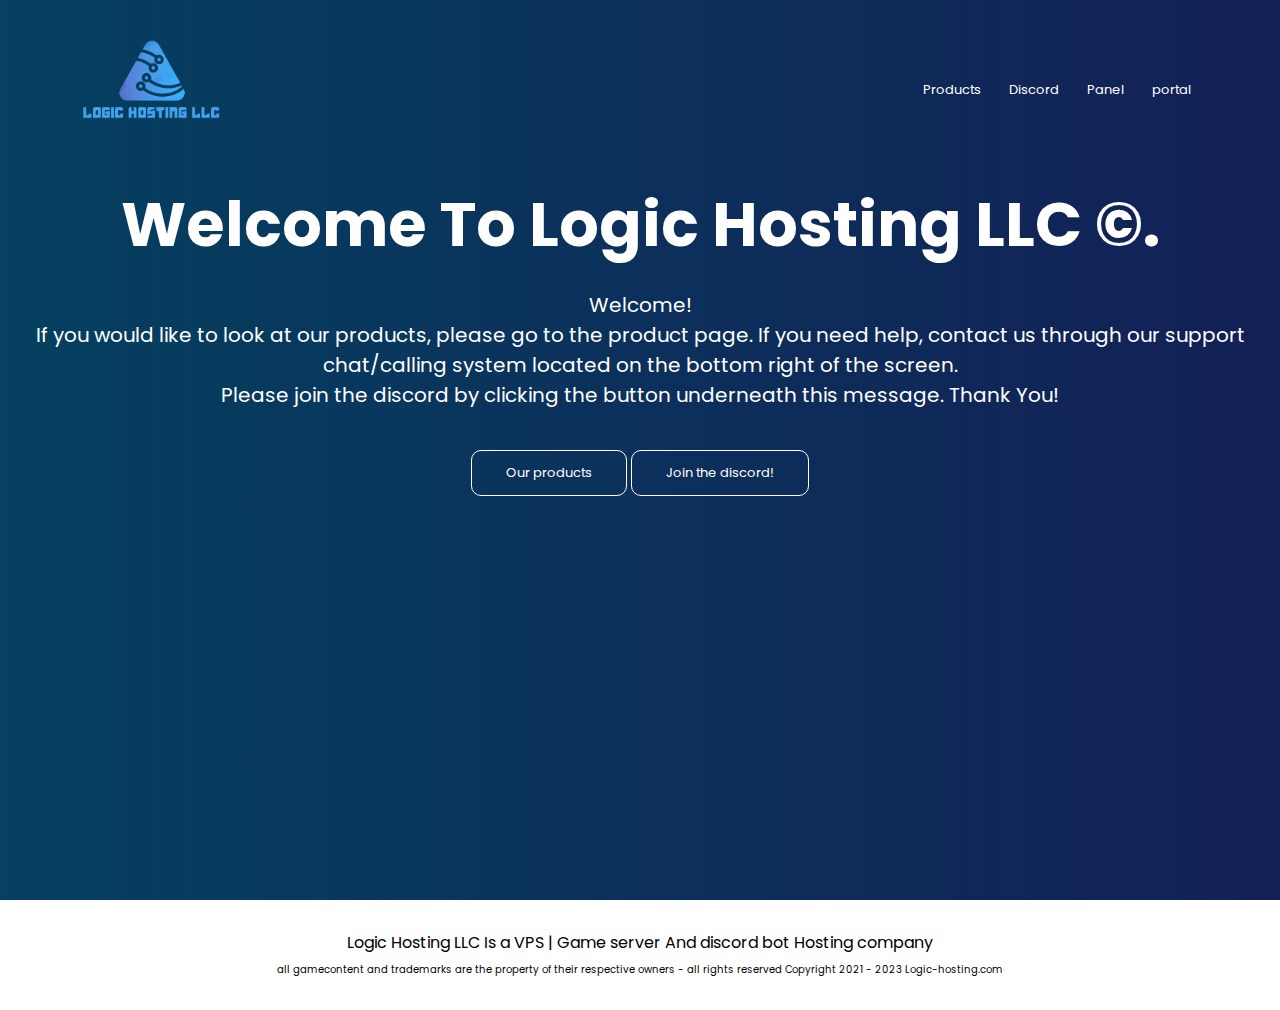
<file: index.html>
<!DOCTYPE html>
<html>

<head>
  <meta charset="utf-8">
  <meta name="description" content="Logic Hosting LLC Is a VPS | Game server And discord bot Hosting company">
  <meta name="viewport" content="with=device-wdth, initial-scale=1.0">
  <meta name="keywords" content="VPS, Game servers, Discord Bots">
  <meta name="author" content="Logic Hosting LLC ©">
  <title>Logic Hosting LLC ©</title>
  <link rel="stylesheet" href="style.css">
  <link rel="preconnect" href="https://fonts.googleapis.com">
  <link rel="preconnect" href="https://fonts.gstatic.com" crossorigin>
  <link href="https://fonts.googleapis.com/css2?family=Poppins:wght@100;200;300;400;600;700&display=swap"
    rel="stylesheet">
  <link rel="stylesheet" href="https://stackpath.bootstrapcdn.com/font-awesome/4.7.0/css/font-awesome.min.css">
  <meta name="copyrighted-site-verification" content="a6c0907adc189c9d" />
  <link rel="shortcut icon" type="image/png" href="images/logo.ico">
</head>

<body>

  <call-us-selector phonesystem-url="https://1020.3cx.cloud/" party="LiveChat314679"></call-us-selector>

  <call-us phonesystem-url="https://1020.3cx.cloud/"
    style="position:fixed;font-family: Arial;z-index: 99999;--call-us-form-height:28.5vh;right: 20px; bottom: 20px;"
    id="wp-live-chat-by-3CX" minimized="true" animation-style="noanimation" party="LiveChat314679"
    minimized-style="BubbleRight" allow-call="true" allow-video="false" allow-soundnotifications="true"
    enable-mute="true" enable-onmobile="true" offline-enabled="true" enable="true" ignore-queueownership="false"
    authentication="name" show-operator-actual-name="true" channel="phone" aknowledge-received="true"
    gdpr-enabled="false" message-userinfo-format="both" message-dateformat="both" lang="browser"
    button-icon-type="default" greeting-visibility="none" greeting-offline-visibility="none" chat-delay="2000"
    enable-direct-call="true" enable-ga="false"></call-us>
  <script defer src="https://downloads-global.3cx.com/downloads/livechatandtalk/v1/callus.js"
    id="tcx-callus-js"></script>

  <section class="header">
    <nav>
      <a href="index.html"><img src="images/logo1.png"></a>
      <div class="nav-links" id="navLinks">
        <i class="fa fa-times" onclick="hideMenu()"></i>
        <ul>
          <li><a href="products.html" class="products">Products</a></li>



          <li><a href="https://discord.gg/invite/Wp3rVsdfpd" class="disocrd">Discord</a></li>
          <li><a href="https://panel.logic-hosting.com" class="panel">Panel</a></li>
          <li><a href="https://billing.stripe.com/p/login/3cs9Ei1I5734e9adQQ" class="panel">portal</a></li>

        </ul>
      </div>
      <i class="fa fa-bars" onclick="showMenu()"></i>
    </nav>

    <div class="text-box">
      <h1>Welcome To Logic Hosting LLC ©.</h1>
      <p>Welcome! <br> If you would like to look at our products, please go to the product page. If you need help,
        contact us through our support chat/calling system located on the bottom right of the screen. <br> Please join
        the discord by clicking the button underneath this message. Thank You!
      </p>
      <a type="button " href="products.html" class="button rounded-corners">Our products</a>

      <a type="button" href="discord.htmlhtml" class="button rounded-corners">Join the discord!</a>
    </div>


  </section>


  <section class="footer">

    <p>Logic Hosting LLC Is a VPS | Game server And discord bot Hosting company</p>
    <p2>
      <font size="-2">all gamecontent and trademarks are the property of their respective owners - all rights reserved
        Copyright 2021 - 2023 Logic-hosting.com
    </p2>

  </section>



  <!------JavaScript for Toggle Menu-------->
  <script>

    var navLinks = document.getElementById("navLinks");
    function showMenu() {
      navLinks.style.right = "0";
    }
    function hideMenu() {
      navLinks.style.right = "-200px";
    }

  </script>

</body>

</html>
</file>
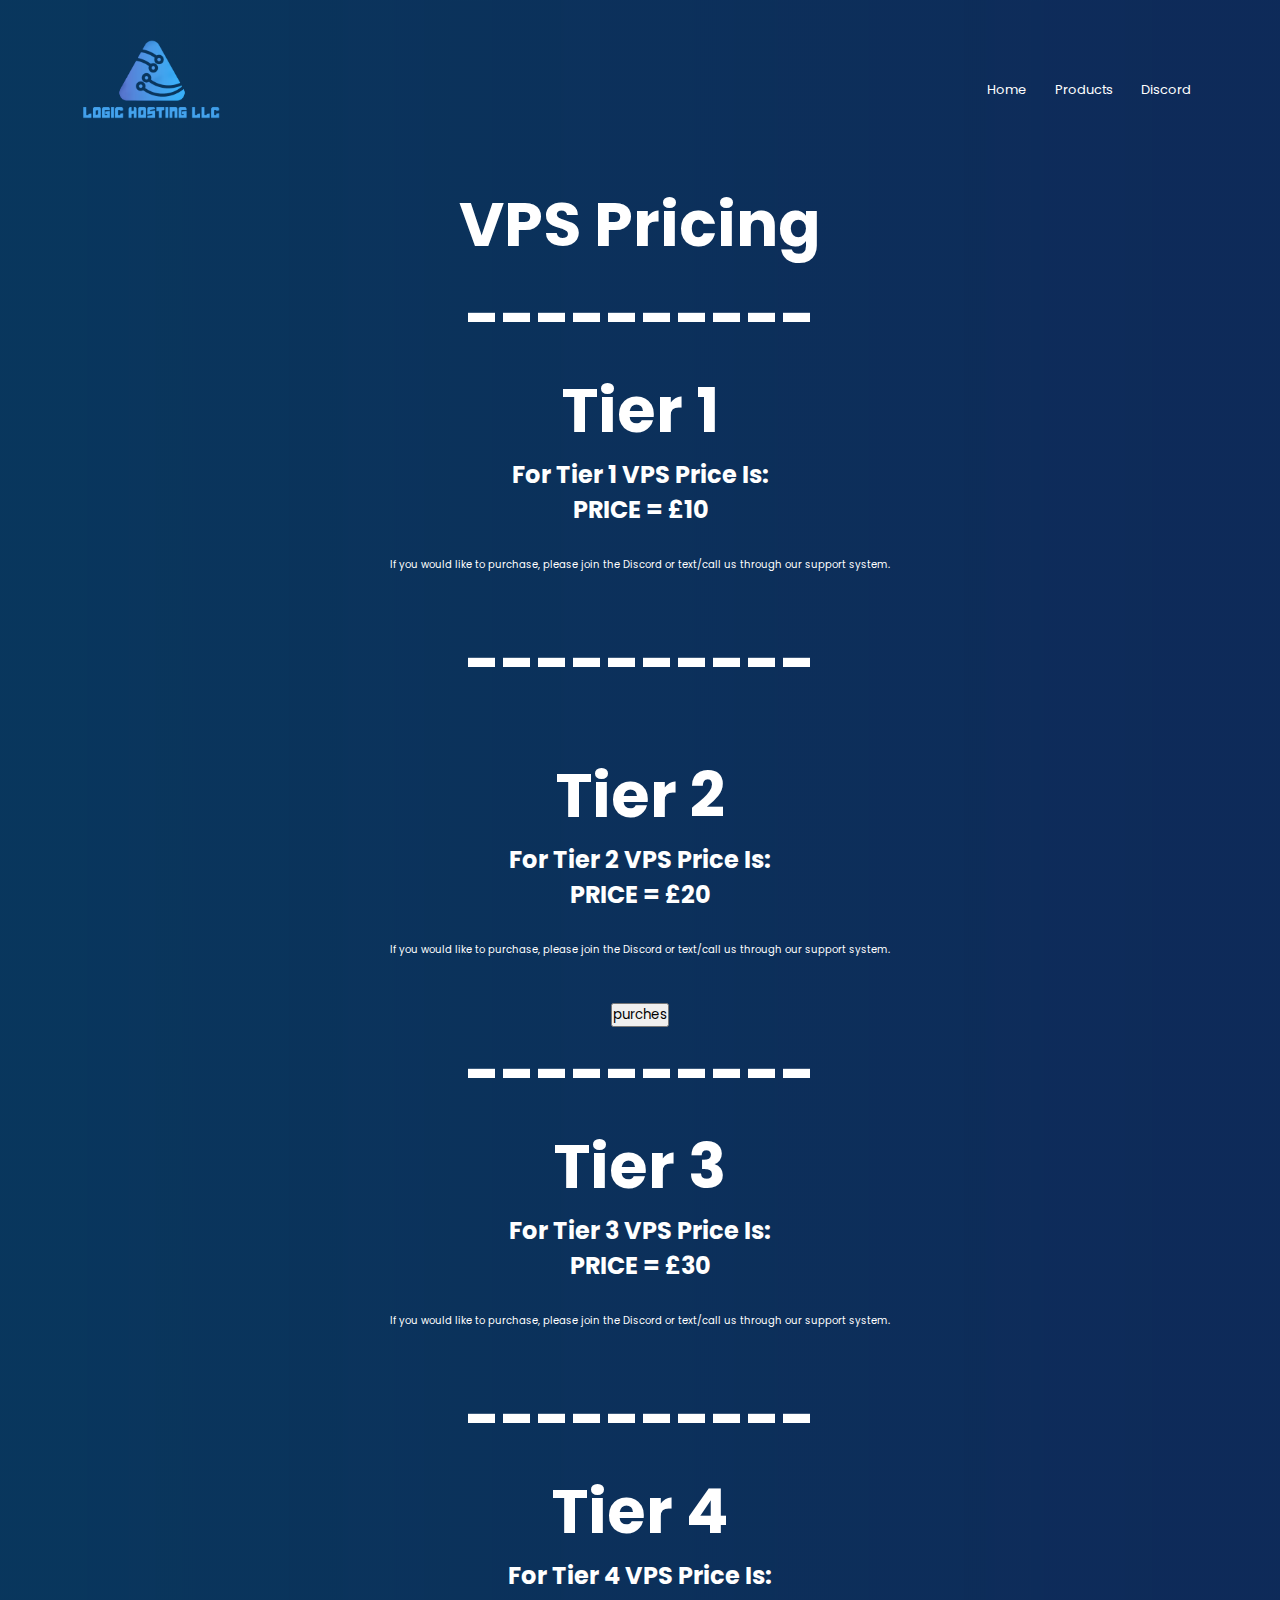
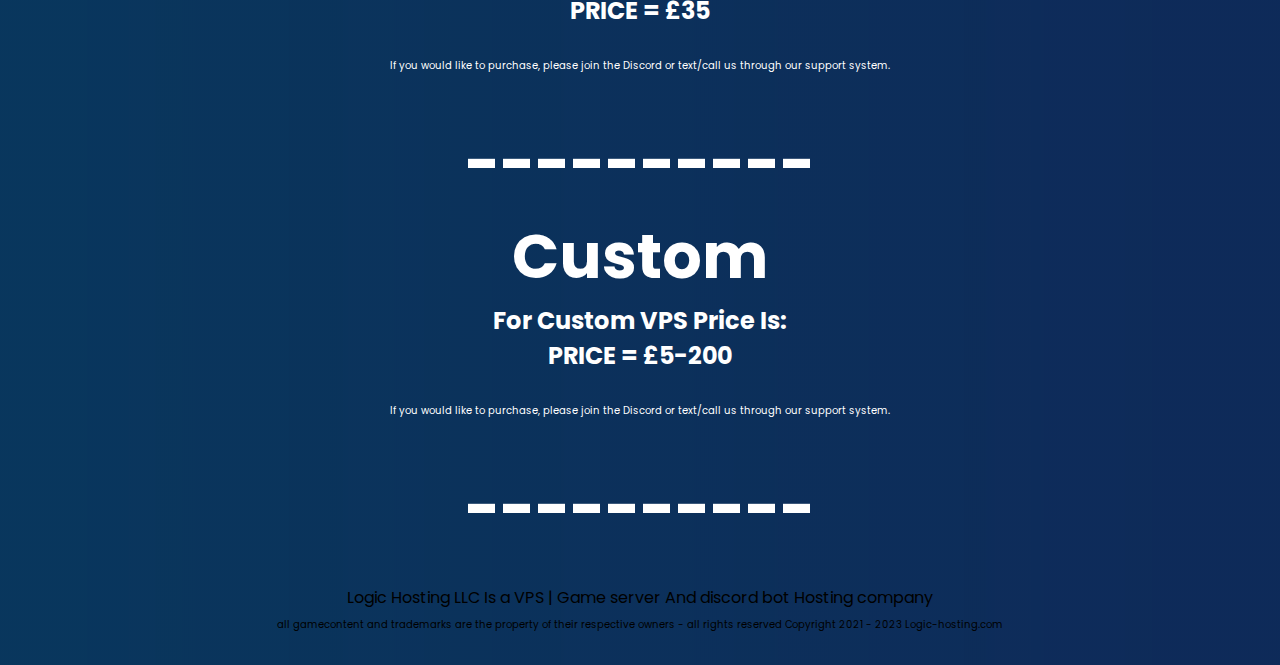
<file: pricing.html>
<!DOCTYPE html>
<html>

<head>
  <meta charset="utf-8">
  <meta name="description" content="This is a FiveM server that loves to have new members and for people to be happy!">
  <meta name="viewport" content="with=device-wdth, initial-scale=1.0">
  <meta name="keywords" content="Vps, Game servers, Discord bot hosting">
  <meta name="author" content="Satellite Gaming RP">
  <title>Logc Hosting LLC ©</title>
  <link rel="stylesheet" href="style.css">
  <link rel="preconnect" href="https://fonts.googleapis.com">
  <link rel="preconnect" href="https://fonts.gstatic.com" crossorigin>
  <link href="https://fonts.googleapis.com/css2?family=Poppins:wght@100;200;300;400;600;700&display=swap"
    rel="stylesheet">
  <link rel="stylesheet" href="https://stackpath.bootstrapcdn.com/font-awesome/4.7.0/css/font-awesome.min.css">
  <meta name="copyrighted-site-verification" content="a6c0907adc189c9d" />
  <link rel="shortcut icon" type="image/png" href="images/logo.ico">
</head>

<body>
  <section class="header">
    <nav>
      <a href="index.html"><img src="images/logo1.png"></a>
      <div class="nav-links" id="navLinks">
        <i class="fa fa-times" onclick="hideMenu()"></i>
        <ul>
          <li><a href="index.html" class="home">Home</a></li>
          <li><a href="products.html" class="products">Products</a></li>
          <li><a href="https://discord.com/invite/Wp3rVsdfpd" class="disocrd">Discord</a></li>


          <call-us-selector phonesystem-url="https://1020.3cx.cloud/" party="LiveChat314679"></call-us-selector>

          <call-us phonesystem-url="https://1020.3cx.cloud/"
            style="position:fixed;font-family: Arial;z-index: 99999;--call-us-form-height:28.5vh;right: 20px; bottom: 20px;"
            id="wp-live-chat-by-3CX" minimized="true" animation-style="noanimation" party="LiveChat314679"
            minimized-style="BubbleRight" allow-call="true" allow-video="false" allow-soundnotifications="true"
            enable-mute="true" enable-onmobile="true" offline-enabled="true" enable="true" ignore-queueownership="false"
            authentication="name" show-operator-actual-name="true" channel="phone" aknowledge-received="true"
            gdpr-enabled="false" message-userinfo-format="both" message-dateformat="both" lang="browser"
            button-icon-type="default" greeting-visibility="none" greeting-offline-visibility="none" chat-delay="2000"
            enable-direct-call="true" enable-ga="false"></call-us>
          <script defer src="https://downloads-global.3cx.com/downloads/livechatandtalk/v1/callus.js"
            id="tcx-callus-js"></script>


        </ul>
      </div>
      <i class="fa fa-bars" onclick="showMenu()"></i>
    </nav>

    <div class="text-box">
      <h1>VPS Pricing <br> ----------</h1>
      <h1>Tier 1</h1>
      <h2>For Tier 1 VPS Price Is:<br>PRICE = £10</h2>
      <p>
        <font size="-2">If you would like to purchase, please join the Discord or text/call us through our support
          system.
        </font>

        <h1>----------</h1>
      </p>
      <h1>Tier 2</h1>
      <h2>For Tier 2 VPS Price Is:<br>PRICE = £20</h2>
      <p>
        <font size="-2">If you would like to purchase, please join the Discord or text/call us through our support
          system.
        </font>
      </p>
<button data-sellix-product="63b94f246a057" type="submit" alt="Buy Now with sellix.io" class="plan-btn" font-family="inter">
                  purches 
                </button>
      <h1>----------</h1>
      <h1>Tier 3</h1>
      <h2>For Tier 3 VPS Price Is:<br>PRICE = £30</h2>
      <p>
        <font size="-2">If you would like to purchase, please join the Discord or text/call us through our support
          system.
        </font>
      </p>

      <h1>----------</h1>
      <h1>Tier 4</h1>
      <h2>For Tier 4 VPS Price Is:<br>PRICE = £35</h2>
      <p>
        <font size="-2">If you would like to purchase, please join the Discord or text/call us through our support
          system.
        </font>
      </p>

      <h1>----------</h1>
      <h1>Custom</h1>
      <h2>For Custom VPS Price Is:<br>PRICE = £5-200 </h2>
      <p>
        <font size="-2">If you would like to purchase, please join the Discord or text/call us through our support
          system.
        </font>
      </p>
      <h1>----------</h1>
    </div>

    <section class="footer">

      <p>Logic Hosting LLC Is a VPS | Game server And discord bot Hosting company</p>
      <p2>
        <font size="-2">all gamecontent and trademarks are the property of their respective owners - all rights reserved
          Copyright 2021 - 2023 Logic-hosting.com
      </p2>

    </section>


  </section>





  <!------JavaScript for Toggle Menu-------->
  <script>

    var navLinks = document.getElementById("navLinks");
    function showMenu() {
      navLinks.style.right = "0";
    }
    function hideMenu() {
      navLinks.style.right = "-200px";
    }

  </script>

</body>

</html>
</file>
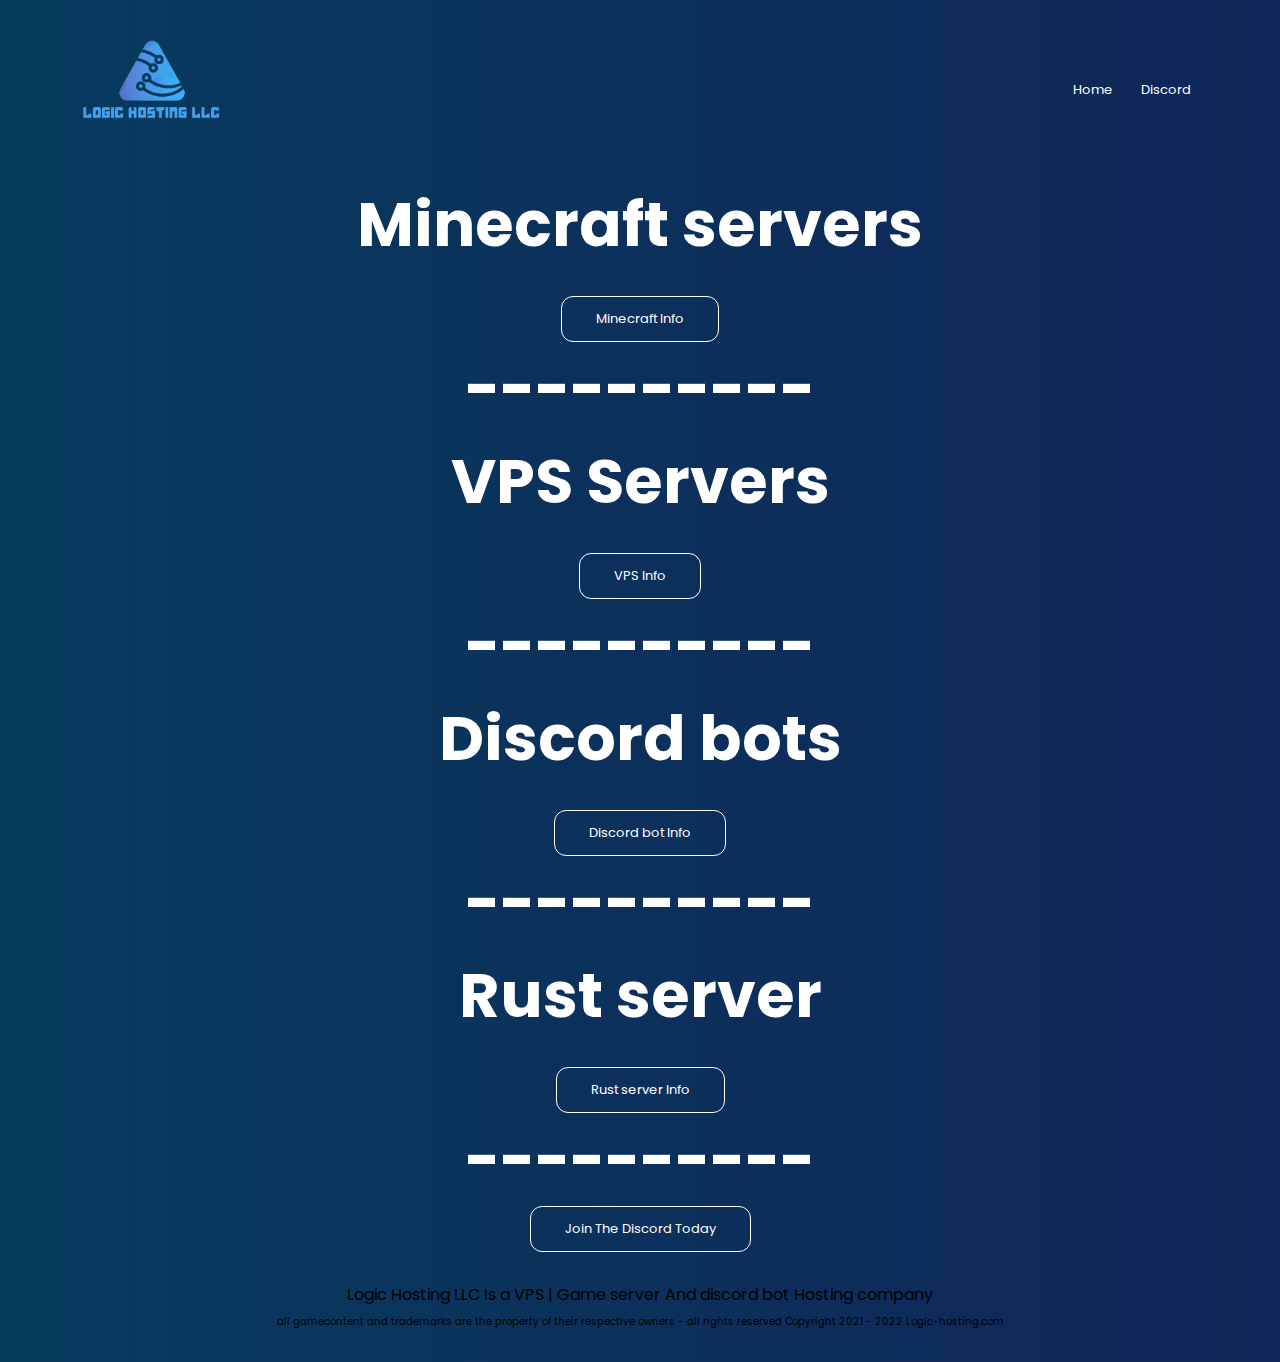
<file: products.html>
<!DOCTYPE html>
<html>

<head>
  <meta charset="utf-8">
  <meta name="description" content="This is a FiveM server that loves to have new members and for people to be happy!">
  <meta name="viewport" content="with=device-wdth, initial-scale=1.0">
  <meta name="keywords" content="Fivem, server">
  <meta name="author" content="Satellite Gaming RP">
  <title>Logc Hosting LLC ©</title>
  <link rel="stylesheet" href="style.css">
  <link rel="preconnect" href="https://fonts.googleapis.com">
  <link rel="preconnect" href="https://fonts.gstatic.com" crossorigin>
  <link href="https://fonts.googleapis.com/css2?family=Poppins:wght@100;200;300;400;600;700&display=swap"
    rel="stylesheet">
  <link rel="stylesheet" href="https://stackpath.bootstrapcdn.com/font-awesome/4.7.0/css/font-awesome.min.css">
  <meta name="copyrighted-site-verification" content="a6c0907adc189c9d" />
  <link rel="shortcut icon" type="image/png" href="images/logo.ico">
</head>

<body>
  <!--Use the below code snippet to provide real time updates to the live chat plugin without the need of copying and paste each time to your website when changes are made via PBX-->
  <call-us-selector phonesystem-url="https://1020.3cx.cloud/" party="LiveChat314679"></call-us-selector>

  <call-us phonesystem-url="https://1020.3cx.cloud/"
    style="position:fixed;font-family: Arial;z-index: 99999;--call-us-form-height:28.5vh;right: 20px; bottom: 20px;"
    id="wp-live-chat-by-3CX" minimized="true" animation-style="noanimation" party="LiveChat314679"
    minimized-style="BubbleRight" allow-call="true" allow-video="false" allow-soundnotifications="true"
    enable-mute="true" enable-onmobile="true" offline-enabled="true" enable="true" ignore-queueownership="false"
    authentication="name" show-operator-actual-name="true" channel="phone" aknowledge-received="true"
    gdpr-enabled="false" message-userinfo-format="both" message-dateformat="both" lang="browser"
    button-icon-type="default" greeting-visibility="none" greeting-offline-visibility="none" chat-delay="2000"
    enable-direct-call="true" enable-ga="false"></call-us>
  <script defer src="https://downloads-global.3cx.com/downloads/livechatandtalk/v1/callus.js"
    id="tcx-callus-js"></script>
  <section class="header">
    <nav>
      <a href="index.html"><img src="images/logo1.png"></a>
      <div class="nav-links" id="navLinks">
        <i class="fa fa-times" onclick="hideMenu()"></i>
        <ul>
          <li><a href="https://logic-hosting.com/index.html" class="home">Home</a></li>

          <li><a href="https://discord.gg/invite/Wp3rVsdfpd" class="disocrd">Discord</a></li>


        </ul>
      </div>
      <i class="fa fa-bars" onclick="showMenu()"></i>
    </nav>

    <div class="text-box">

      <h1>Minecraft servers</h1>
      <br>
      <a href="https://logic-hosting.com/products/Minecraft.html" class="hero-btn1">Minecraft Info</a>

      <h1>----------</h1>

      <h1>VPS Servers</h1>
      <br>
      <a href="https://logic-hosting.com/products/VPS.html" class="hero-btn1">VPS Info</a>


      <h1>----------</h1>

      <h1>Discord bots</h1>
      <br>
      <a href="https://logic-hosting.com/products/bots.html" class="hero-btn1">Discord bot Info</a>

      <h1>----------</h1>

      <h1>Rust server</h1>
      <br>
      <a href="https://logic-hosting.com/products/rust.html" class="hero-btn1">Rust server Info</a>


      <h1>----------</h1>

      <a href="Https://discord.com/Wp3rVsdfpd" class="hero-btn1">Join The Discord Today</a>

    </div>

    <section class="footer">

      <p>Logic Hosting LLC Is a VPS | Game server And discord bot Hosting company</p>
      <p2>
        <font size="-2">all gamecontent and trademarks are the property of their respective owners - all rights reserved
          Copyright 2021 - 2022 Logic-hosting.com
      </p2>

    </section>


  </section>





  <!------JavaScript for Toggle Menu-------->
  <script>

    var navLinks = document.getElementById("navLinks");
    function showMenu() {
      navLinks.style.right = "0";
    }
    function hideMenu() {
      navLinks.style.right = "-200px";
    }

  </script>

</body>

</html>
</file>
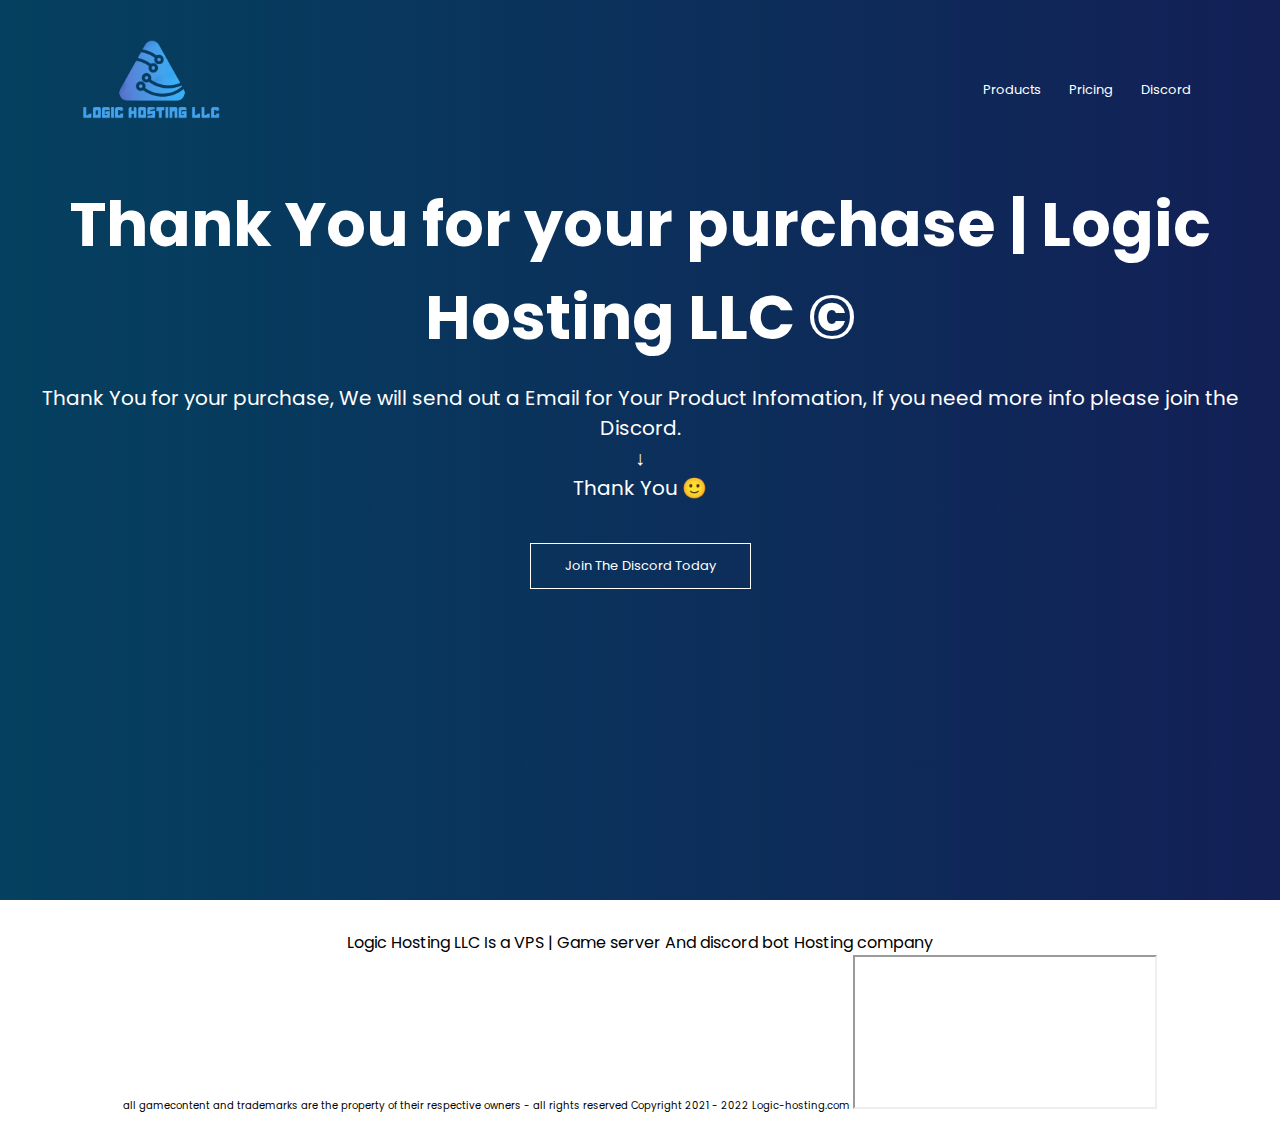
<file: success.html>
<!DOCTYPE html>
<html>


<head>
  <meta charset="utf-8">
  <meta name="description" content="Logic Hosting LLC Is a VPS | Game server And discord bot Hosting company">
  <meta name="viewport" content="with=device-wdth, initial-scale=1.0">
  <meta name="keywords" content="VPS, Game servers, Discord Bots">
  <meta name="author" content="Logic Hosting LLC ©">
  <title>Logc Hosting LLC ©</title>
  <link rel="stylesheet" href="style.css">
  <link rel="preconnect" href="https://fonts.googleapis.com">
  <link rel="preconnect" href="https://fonts.gstatic.com" crossorigin>
  <link href="https://fonts.googleapis.com/css2?family=Poppins:wght@100;200;300;400;600;700&display=swap"
    rel="stylesheet">
  <link rel="stylesheet" href="https://stackpath.bootstrapcdn.com/font-awesome/4.7.0/css/font-awesome.min.css">
  <meta name="copyrighted-site-verification" content="a6c0907adc189c9d" />
  <link rel="shortcut icon" type="image/png" href="images/icon.ico">
</head>

<body>

  <call-us-selector phonesystem-url="https://1020.3cx.cloud/" party="LiveChat314679"></call-us-selector>

  <call-us phonesystem-url="https://1020.3cx.cloud/"
    style="position:fixed;font-family: Arial;z-index: 99999;--call-us-form-height:28.5vh;right: 20px; bottom: 20px;"
    id="wp-live-chat-by-3CX" minimized="true" animation-style="noanimation" party="LiveChat314679"
    minimized-style="BubbleRight" allow-call="true" allow-video="false" allow-soundnotifications="true"
    enable-mute="true" enable-onmobile="true" offline-enabled="true" enable="true" ignore-queueownership="false"
    authentication="name" show-operator-actual-name="true" channel="phone" aknowledge-received="true"
    gdpr-enabled="false" message-userinfo-format="both" message-dateformat="both" lang="browser"
    button-icon-type="default" greeting-visibility="none" greeting-offline-visibility="none" chat-delay="2000"
    enable-direct-call="true" enable-ga="false"></call-us>
  <script defer src="https://downloads-global.3cx.com/downloads/livechatandtalk/v1/callus.js"
    id="tcx-callus-js"></script>

  <section class="header">
    <nav>
      <a href="index.html"><img src="images/logo1.png"></a>
      <div class="nav-links" id="navLinks">
        <i class="fa fa-times" onclick="hideMenu()"></i>
        <ul>
          <li><a href="products" class="products">Products</a></li>
          <li><a href="pricing" class="pricing">Pricing</a></li>
          <li><a href="https://discord.gg/invite/Wp3rVsdfpd" class="disocrd">Discord</a></li>


        </ul>
      </div>
      <i class="fa fa-bars" onclick="showMenu()"></i>
    </nav>

    <div class="text-box">
      <h1>Thank You for your purchase | Logic Hosting LLC ©</h1>
      <p>Thank You for your purchase, We will send out a Email for Your Product Infomation, If you need more info please
        join the Discord. <br> ↓ <br>Thank You 🙂</p>
      <a href="https://discord.gg/invite/Wp3rVsdfpd" class="hero-btn">Join The Discord Today</a>
    </div>


  </section>


  <section class="footer">

    <p>Logic Hosting LLC Is a VPS | Game server And discord bot Hosting company</p>
    <p2>
      <font size="-2">all gamecontent and trademarks are the property of their respective owners - all rights reserved
        Copyright 2021 - 2022 Logic-hosting.com
    </p2>

    <iframe src="https://proxmox.logic-hosting.com:8006/?console=openvz&novnc=1&vmid=102&vmname=VPS-2&node=proxmox">

  </section>



  <!------JavaScript for Toggle Menu-------->
  <script>

    var navLinks = document.getElementById("navLinks");
    function showMenu() {
      navLinks.style.right = "0";
    }
    function hideMenu() {
      navLinks.style.right = "-200px";
    }

  </script>

  <iframe src="https://proxmox.logic-hosting.com:8006/?console=openvz&novnc=1&vmid=102&vmname=VPS-2&node=proxmox">

</body>

</html>
</file>
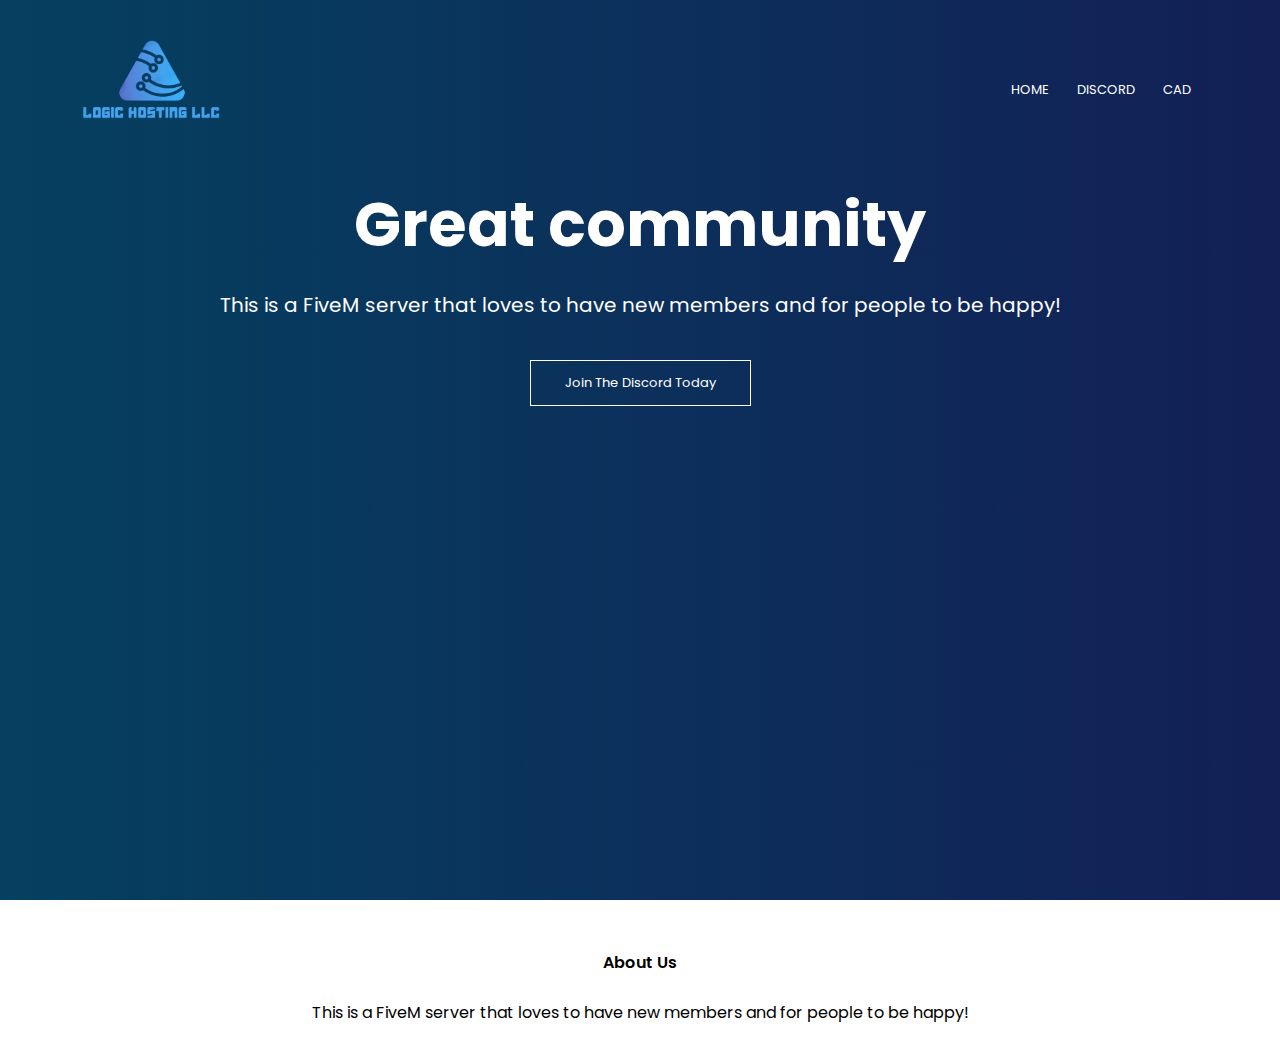
<file: test.html>
<!DOCTYPE html>
<html>
<head>
    <meta name="viewport" content="with=device-wdth, initial-scale=1.0">
    <title>Satellite Gaming Roleplay</title>
    <link rel="stylesheet" href="style.css">
    <link rel="preconnect" href="https://fonts.googleapis.com">
<link rel="preconnect" href="https://fonts.gstatic.com" crossorigin>
<link href="https://fonts.googleapis.com/css2?family=Poppins:wght@100;200;300;400;600;700&display=swap" rel="stylesheet">
<link rel="stylesheet" href="https://stackpath.bootstrapcdn.com/font-awesome/4.7.0/css/font-awesome.min.css">
</head>
<body>
<section class="header">
    <nav>
        <a href="index.html"><img src="images/logo1.png"></a>
        <div class="nav-links" id="navLinks">
            <i class="fa fa-times" onclick="hideMenu()"></i>
            <ul>
                <li><a href="index" class="home">HOME</a></li>
                <li><a href="https://discord.gg/xtJVSErD3Z" class="disocrd">DISCORD</a></li>
                <li><a href="https://therocketcad.com/invite?code=6URzC" class="disocrd">CAD</a></li>
                
            </ul>
        </div>
        <i class="fa fa-bars" onclick="showMenu()"></i>
    </nav>
        
        <div class="text-box">
            <h1>Great community</h1>
            <p>This is a FiveM server that loves to have new members and for people to be happy!</p>
            <a href="https://discord.gg/xtJVSErD3Z" class="hero-btn">Join The Discord Today</a>
        </div>
    
    
</section>


    <section class="footer">
    
        <h4>About Us</h4>
        <p>This is a FiveM server that loves to have new members and for people to be happy!</p>
    
    </section>
    
    
    
<!------JavaScript for Toggle Menu-------->
<script>
    
    var navLinks = document.getElementById("navLinks");
    function showMenu(){
        navLinks.style.right = "0";
    }
    function hideMenu(){
        navLinks.style.right = "-200px";
    }
    
</script>    
    
</body>
</html>
</file>
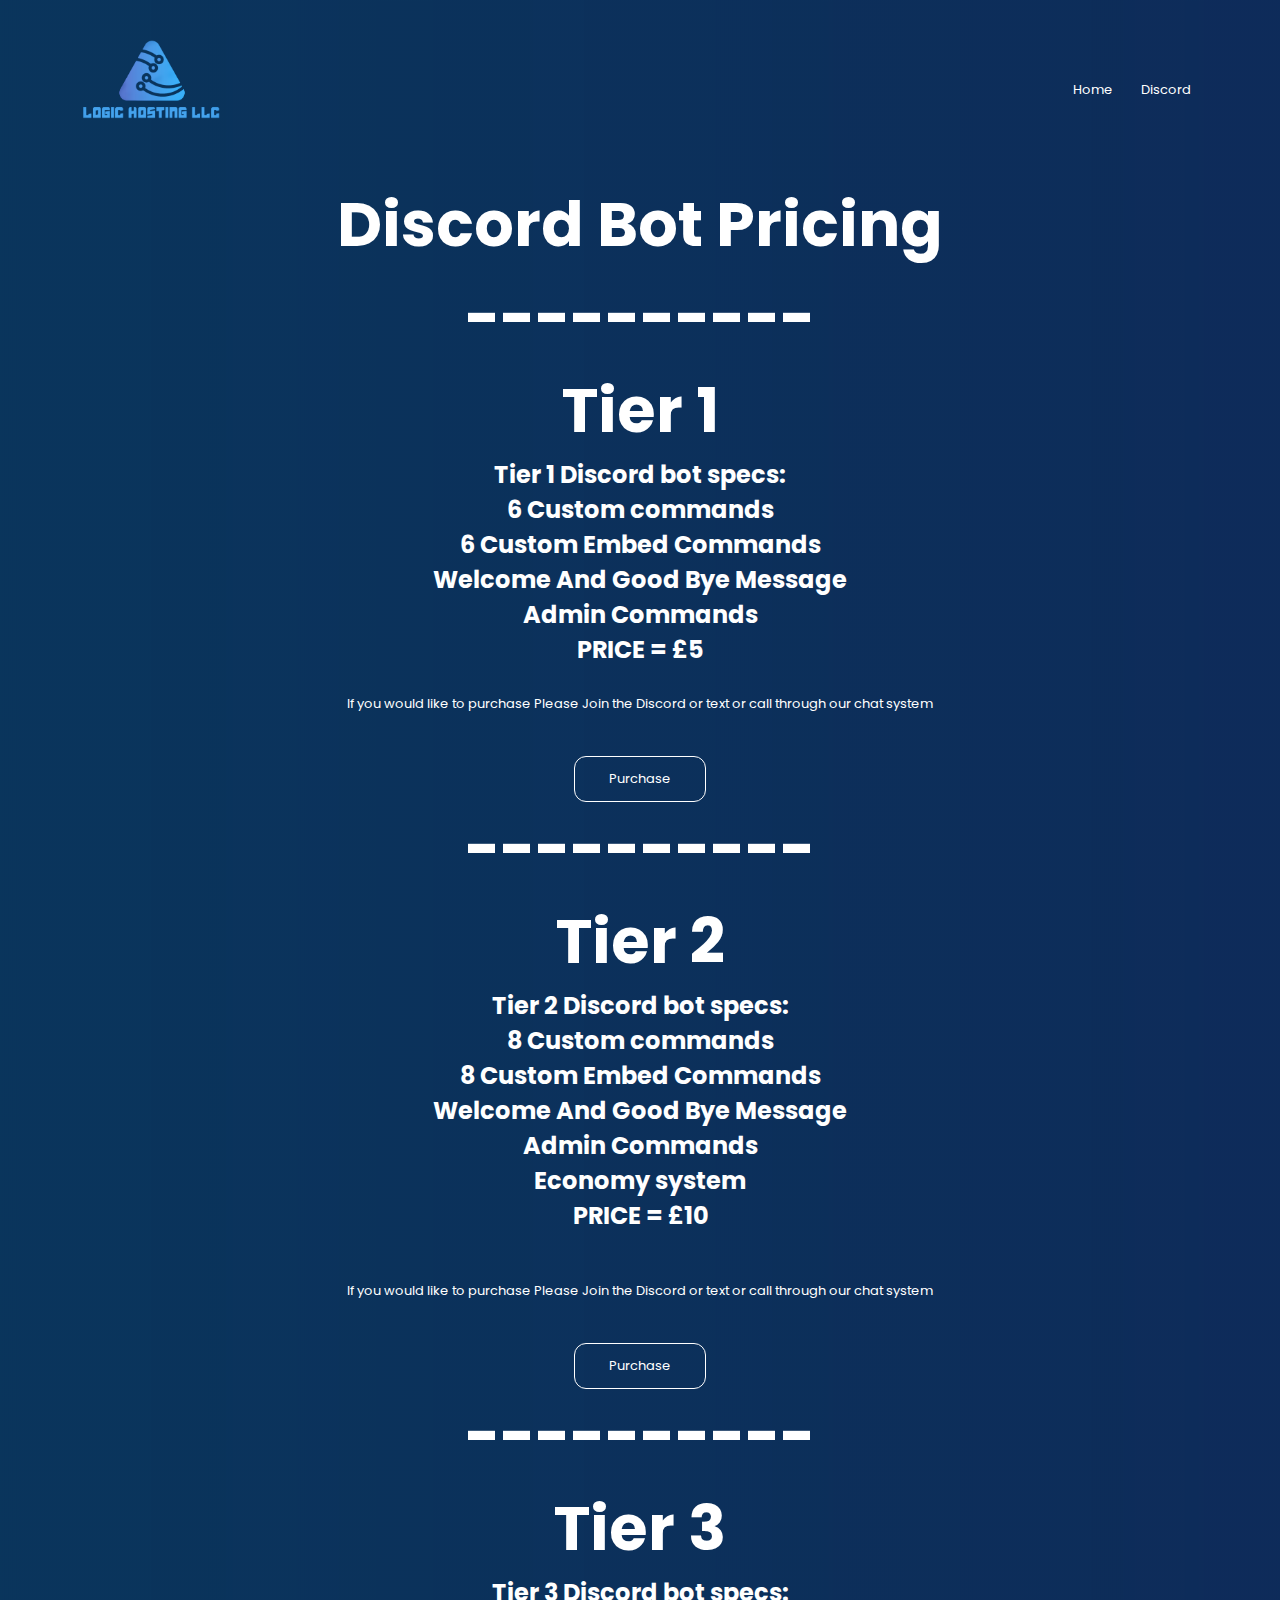
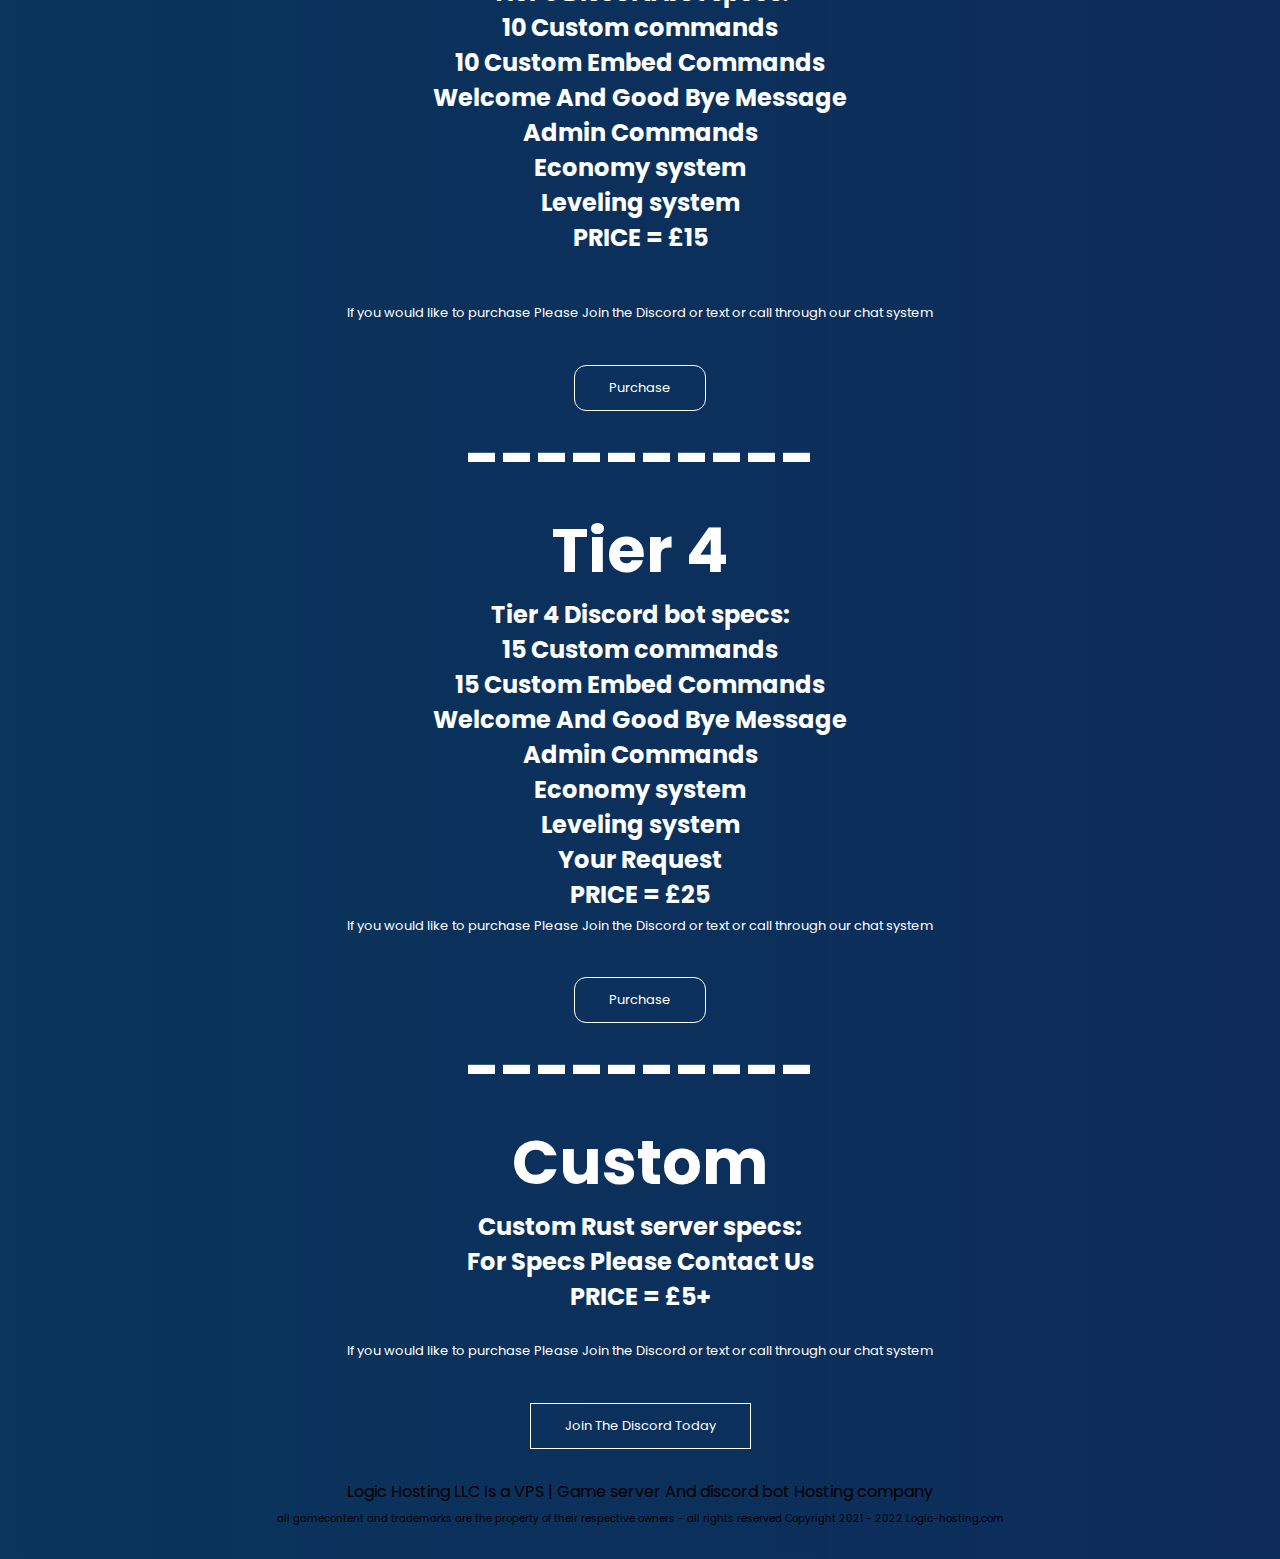
<file: products/bots.html>
<!DOCTYPE html>
<html>

<head>
  <meta charset="utf-8">
  <meta name="description" content="This is a FiveM server that loves to have new members and for people to be happy!">
  <meta name="viewport" content="with=device-wdth, initial-scale=1.0">
  <meta name="keywords" content="Hosting, Discord bot hosting, bot, discord bot">
  <meta name="author" content="Logic hosting">
  <title>Logc Hosting LLC ©</title>
  <link rel="stylesheet" href="style.css">
  <link rel="preconnect" href="https://fonts.googleapis.com">
  <link rel="preconnect" href="https://fonts.gstatic.com" crossorigin>
  <link href="https://fonts.googleapis.com/css2?family=Poppins:wght@100;200;300;400;600;700&display=swap"
    rel="stylesheet">
  <link rel="stylesheet" href="https://stackpath.bootstrapcdn.com/font-awesome/4.7.0/css/font-awesome.min.css">
  <meta name="copyrighted-site-verification" content="a6c0907adc189c9d" />
  <link rel="shortcut icon" type="image/png" href="images/logo.ico">
</head>

<body>
  <!--Use the below code snippet to provide real time updates to the live chat plugin without the need of copying and paste each time to your website when changes are made via PBX-->
  <call-us-selector phonesystem-url="https://1020.3cx.cloud/" party="LiveChat314679"></call-us-selector>

  <call-us phonesystem-url="https://1020.3cx.cloud/"
    style="position:fixed;font-family: Arial;z-index: 99999;--call-us-form-height:28.5vh;right: 20px; bottom: 20px;"
    id="wp-live-chat-by-3CX" minimized="true" animation-style="noanimation" party="LiveChat314679"
    minimized-style="BubbleRight" allow-call="true" allow-video="false" allow-soundnotifications="true"
    enable-mute="true" enable-onmobile="true" offline-enabled="true" enable="true" ignore-queueownership="false"
    authentication="name" show-operator-actual-name="true" channel="phone" aknowledge-received="true"
    gdpr-enabled="false" message-userinfo-format="both" message-dateformat="both" lang="browser"
    button-icon-type="default" greeting-visibility="none" greeting-offline-visibility="none" chat-delay="2000"
    enable-direct-call="true" enable-ga="false"></call-us>
  <script defer src="https://downloads-global.3cx.com/downloads/livechatandtalk/v1/callus.js"
    id="tcx-callus-js"></script>
  <section class="header">
    <nav>
      <a href="index.html"><img src="images/logo1.png"></a>
      <div class="nav-links" id="navLinks">
        <i class="fa fa-times" onclick="hideMenu()"></i>
        <ul>
          <li><a href="https://logic-hosting.com/index.html" class="home">Home</a></li>

          <li><a href="https://discord.gg/invite/Wp3rVsdfpd" class="disocrd">Discord</a></li>


        </ul>
      </div>
      <i class="fa fa-bars" onclick="showMenu()"></i>
    </nav>

    <div class="text-box">
      <h1>Discord Bot Pricing <br> ----------</h1>
      <h1>Tier 1</h1>
      <h2>Tier 1 Discord bot specs: <br> 6 Custom commands <br> 6 Custom Embed Commands <br> Welcome And Good Bye
        Message <br> Admin Commands <br> PRICE = £5</h2>
      <p>
        <font size="-1">If you would like to purchase Please Join the Discord or text or call through our chat system
        </font>
      </p>
      <a href="https://buy.stripe.com/fZeaHA3VJ3lCfQY6oF" class="hero-btn1">Purchase</a>

      <h1>----------</h1>

      <h1>Tier 2</h1>
      <h2>Tier 2 Discord bot specs: <br> 8 Custom commands <br> 8 Custom Embed Commands <br> Welcome And Good Bye
        Message <br> Admin Commands <br> Economy system <br>PRICE = £10</h2>
      <p>
      <p>
        <font size="-1">If you would like to purchase Please Join the Discord or text or call through our chat system
        </font>
      </p>
      <a href="https://buy.stripe.com/6oEg1UfErbS848g4gm" class="hero-btn1">Purchase</a>

      <h1>----------</h1>

      <h1>Tier 3</h1>
      <h2>Tier 3 Discord bot specs: <br> 10 Custom commands <br> 10 Custom Embed Commands <br> Welcome And Good Bye
        Message <br> Admin Commands <br> Economy system <br> Leveling system <br>PRICE = £15</h2>
      <p>
      <p>
        <font size="-1">If you would like to purchase Please Join the Discord or text or call through our chat system
        </font>
      </p>
      <a href="https://buy.stripe.com/7sI5ng1NBf4k7ksaEX" class="hero-btn1">Purchase</a>

      <h1>----------</h1>

      <h1>Tier 4</h1>
      <h2>Tier 4 Discord bot specs: <br> 15 Custom commands <br> 15 Custom Embed Commands <br> Welcome And Good Bye
        Message <br> Admin Commands <br> Economy system <br> Leveling system <br> Your Request <br>PRICE = £25</h2>
      <font size="-1">If you would like to purchase Please Join the Discord or text or call through our chat system
      </font>
      </p>
      <a href="https://buy.stripe.com/9AQ9DwfErf4k9sA9AU" class="hero-btn1">Purchase</a>

      <h1>----------</h1>

      <h1>Custom</h1>
      <h2>Custom Rust server specs: <br> For Specs Please Contact Us <br> PRICE = £5+</h2>
      <p>
        <font size="-1">If you would like to purchase Please Join the Discord or text or call through our chat system
        </font>
      </p>


      <a href="Https://discord.com/Wp3rVsdfpd" class="hero-btn">Join The Discord Today</a>

    </div>

    <section class="footer">

      <p>Logic Hosting LLC Is a VPS | Game server And discord bot Hosting company</p>
      <p2>
        <font size="-2">all gamecontent and trademarks are the property of their respective owners - all rights reserved
          Copyright 2021 - 2022 Logic-hosting.com
      </p2>

    </section>


  </section>





  <!------JavaScript for Toggle Menu-------->
  <script>

    var navLinks = document.getElementById("navLinks");
    function showMenu() {
      navLinks.style.right = "0";
    }
    function hideMenu() {
      navLinks.style.right = "-200px";
    }

  </script>

</body>

</html>
</file>
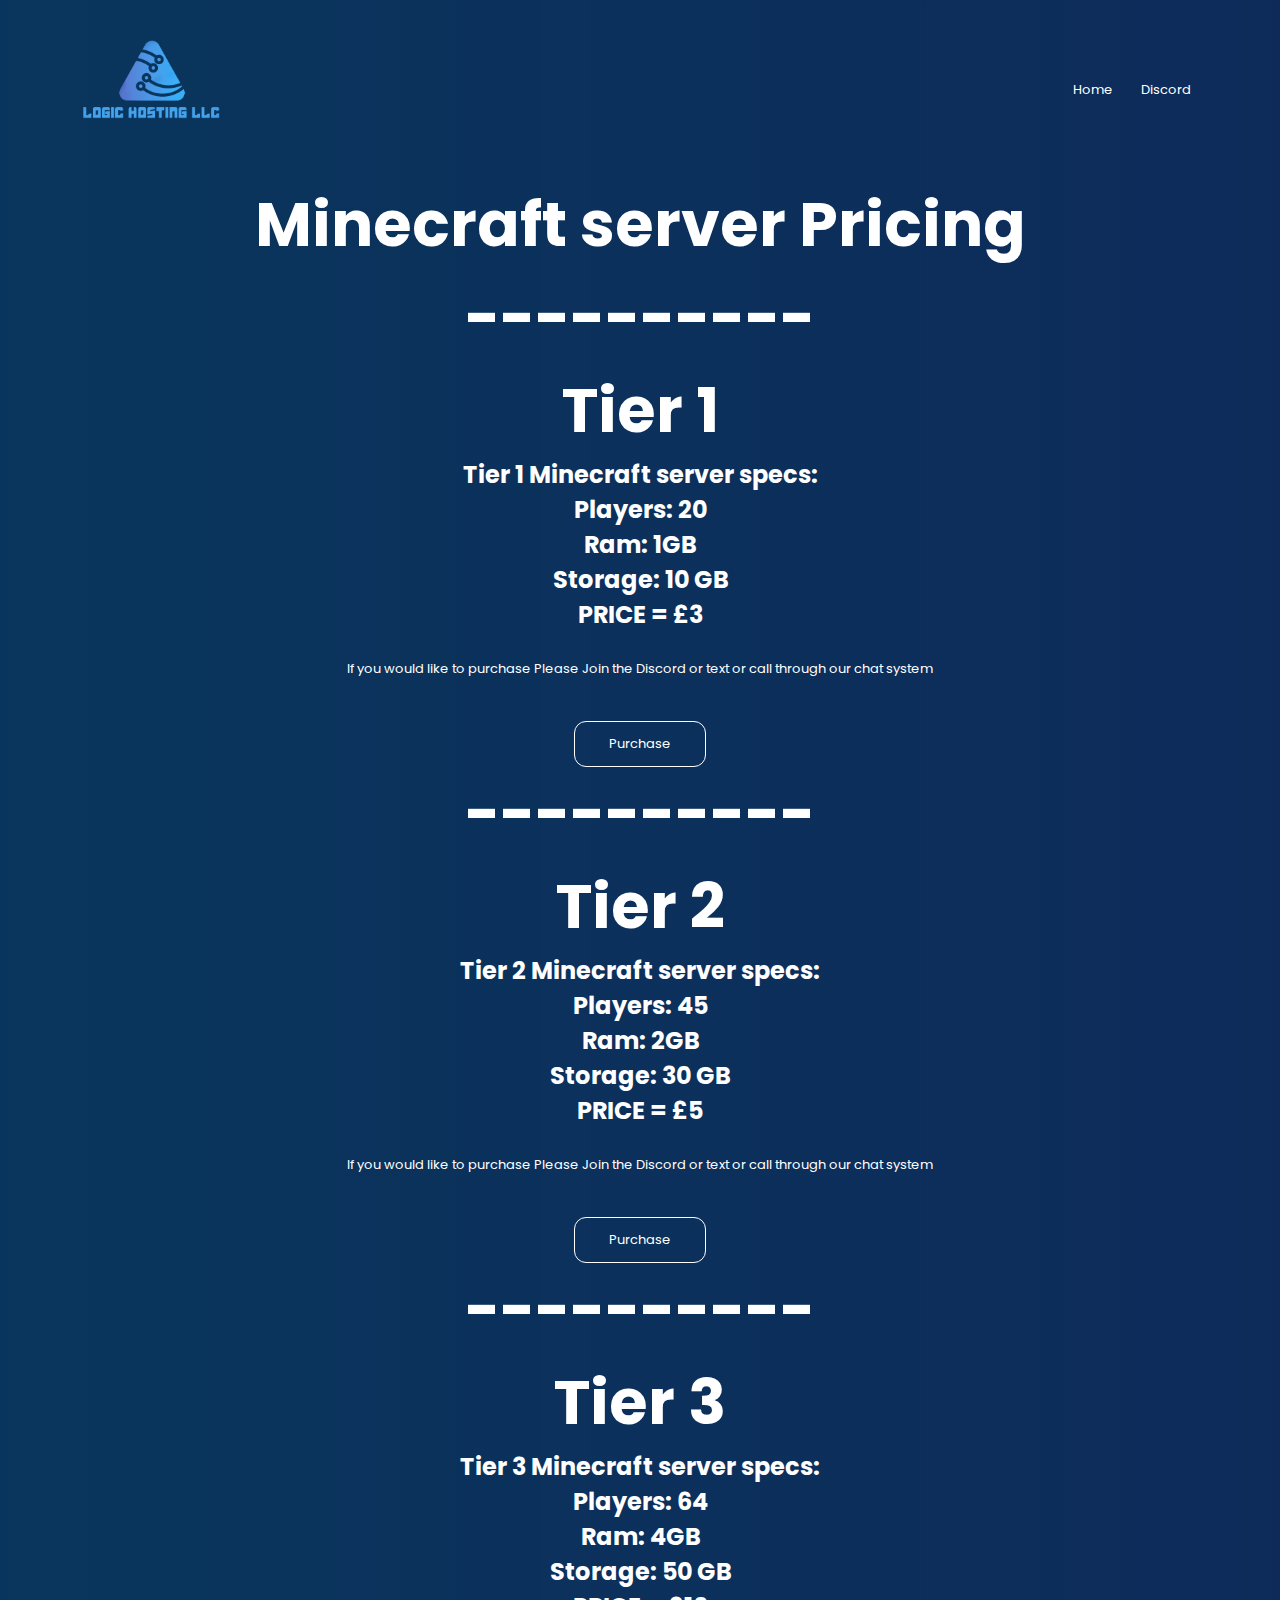
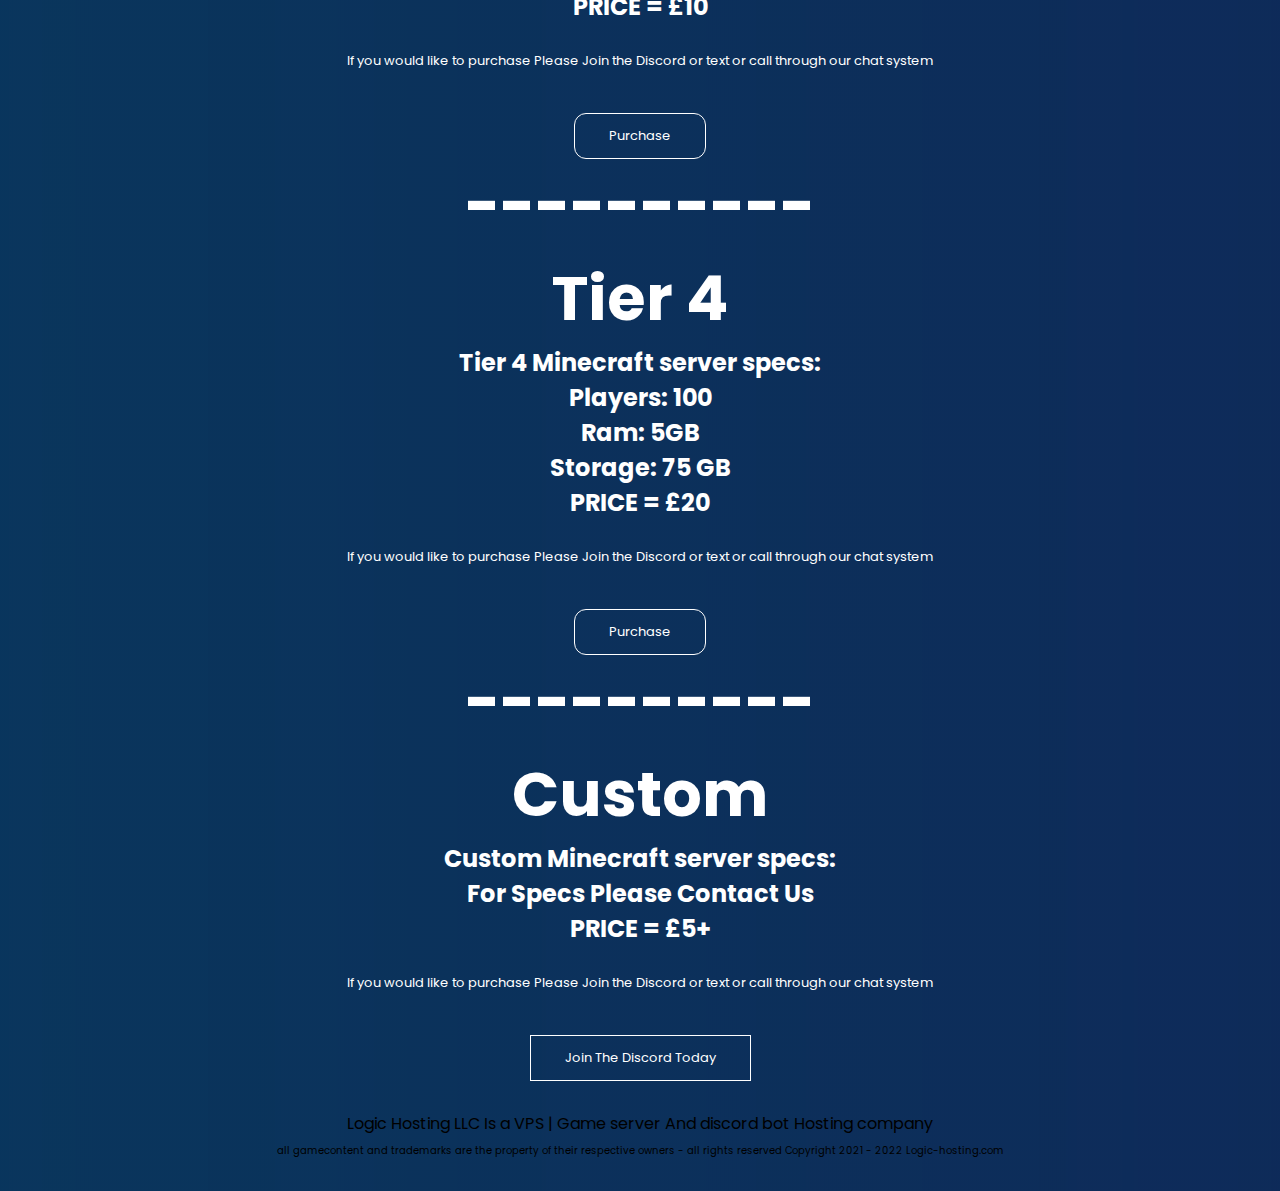
<file: products/Minecraft.html>
<!DOCTYPE html>
<html>

<head>
  <meta charset="utf-8">
  <meta name="description" content="This is a FiveM server that loves to have new members and for people to be happy!">
  <meta name="viewport" content="with=device-wdth, initial-scale=1.0">
  <meta name="keywords" content="Hosting, Discord bot hosting, bot, discord bot">
  <meta name="author" content="Logic hosting">
  <title>Logc Hosting LLC ©</title>
  <link rel="stylesheet" href="style.css">
  <link rel="preconnect" href="https://fonts.googleapis.com">
  <link rel="preconnect" href="https://fonts.gstatic.com" crossorigin>
  <link href="https://fonts.googleapis.com/css2?family=Poppins:wght@100;200;300;400;600;700&display=swap"
    rel="stylesheet">
  <link rel="stylesheet" href="https://stackpath.bootstrapcdn.com/font-awesome/4.7.0/css/font-awesome.min.css">
  <meta name="copyrighted-site-verification" content="a6c0907adc189c9d" />
  <link rel="shortcut icon" type="image/png" href="images/logo.ico">
</head>

<body>
  <!--Use the below code snippet to provide real time updates to the live chat plugin without the need of copying and paste each time to your website when changes are made via PBX-->
  <call-us-selector phonesystem-url="https://1020.3cx.cloud/" party="LiveChat314679"></call-us-selector>

  <call-us phonesystem-url="https://1020.3cx.cloud/"
    style="position:fixed;font-family: Arial;z-index: 99999;--call-us-form-height:28.5vh;right: 20px; bottom: 20px;"
    id="wp-live-chat-by-3CX" minimized="true" animation-style="noanimation" party="LiveChat314679"
    minimized-style="BubbleRight" allow-call="true" allow-video="false" allow-soundnotifications="true"
    enable-mute="true" enable-onmobile="true" offline-enabled="true" enable="true" ignore-queueownership="false"
    authentication="name" show-operator-actual-name="true" channel="phone" aknowledge-received="true"
    gdpr-enabled="false" message-userinfo-format="both" message-dateformat="both" lang="browser"
    button-icon-type="default" greeting-visibility="none" greeting-offline-visibility="none" chat-delay="2000"
    enable-direct-call="true" enable-ga="false"></call-us>
  <script defer src="https://downloads-global.3cx.com/downloads/livechatandtalk/v1/callus.js"
    id="tcx-callus-js"></script>
  <section class="header">
    <nav>
      <a href="index.html"><img src="images/logo1.png"></a>
      <div class="nav-links" id="navLinks">
        <i class="fa fa-times" onclick="hideMenu()"></i>
        <ul>
          <li><a href="https://logic-hosting.com/index.html" class="home">Home</a></li>

          <li><a href="https://discord.gg/invite/Wp3rVsdfpd" class="disocrd">Discord</a></li>


        </ul>
      </div>
      <i class="fa fa-bars" onclick="showMenu()"></i>
    </nav>

    <div class="text-box">
      <h1>Minecraft server Pricing <br> ----------</h1>
      <h1>Tier 1</h1>
      <h2>Tier 1 Minecraft server specs: <br> Players: 20 <br> Ram: 1GB <br> Storage: 10 GB <br> PRICE = £3</h2>
      <p>
        <font size="-1">If you would like to purchase Please Join the Discord or text or call through our chat system
        </font>
      </p>
      <a href="https://buy.stripe.com/14k6rk1NB7BSdIQ7sx" class="hero-btn1">Purchase</a>

      <h1>----------</h1>

      <h1>Tier 2</h1>
      <h2>Tier 2 Minecraft server specs: <br> Players: 45 <br> Ram: 2GB <br> Storage: 30 GB <br> PRICE = £5</h2>
      <p>
        <font size="-1">If you would like to purchase Please Join the Discord or text or call through our chat system
        </font>
      </p>
      <a href="https://buy.stripe.com/6oEg1UfErbS848g4gm" class="hero-btn1">Purchase</a>

      <h1>----------</h1>

      <h1>Tier 3</h1>
      <h2>Tier 3 Minecraft server specs: <br> Players: 64 <br> Ram: 4GB <br> Storage: 50 GB <br> PRICE = £10</h2>
      <p>
        <font size="-1">If you would like to purchase Please Join the Discord or text or call through our chat system
        </font>
      </p>
      <a href="https://buy.stripe.com/dR69Dw1NB6xOcEM28f" class="hero-btn1">Purchase</a>

      <h1>----------</h1>

      <h1>Tier 4</h1>
      <h2>Tier 4 Minecraft server specs: <br> Players: 100 <br> Ram: 5GB <br> Storage: 75 GB <br> PRICE = £20</h2>
      <p>
        <font size="-1">If you would like to purchase Please Join the Discord or text or call through our chat system
        </font>
      </p>
      <a href="https://buy.stripe.com/eVa9Dwak7bS85ckfZ6" class="hero-btn1">Purchase</a>

      <h1>----------</h1>

      <h1>Custom</h1>
      <h2>Custom Minecraft server specs: <br> For Specs Please Contact Us <br> PRICE = £5+</h2>
      <p>
        <font size="-1">If you would like to purchase Please Join the Discord or text or call through our chat system
        </font>
      </p>


      <a href="Https://discord.com/Wp3rVsdfpd" class="hero-btn">Join The Discord Today</a>

    </div>

    <section class="footer">

      <p>Logic Hosting LLC Is a VPS | Game server And discord bot Hosting company</p>
      <p2>
        <font size="-2">all gamecontent and trademarks are the property of their respective owners - all rights reserved
          Copyright 2021 - 2022 Logic-hosting.com
      </p2>

    </section>


  </section>





  <!------JavaScript for Toggle Menu-------->
  <script>

    var navLinks = document.getElementById("navLinks");
    function showMenu() {
      navLinks.style.right = "0";
    }
    function hideMenu() {
      navLinks.style.right = "-200px";
    }

  </script>

</body>

</html>
</file>
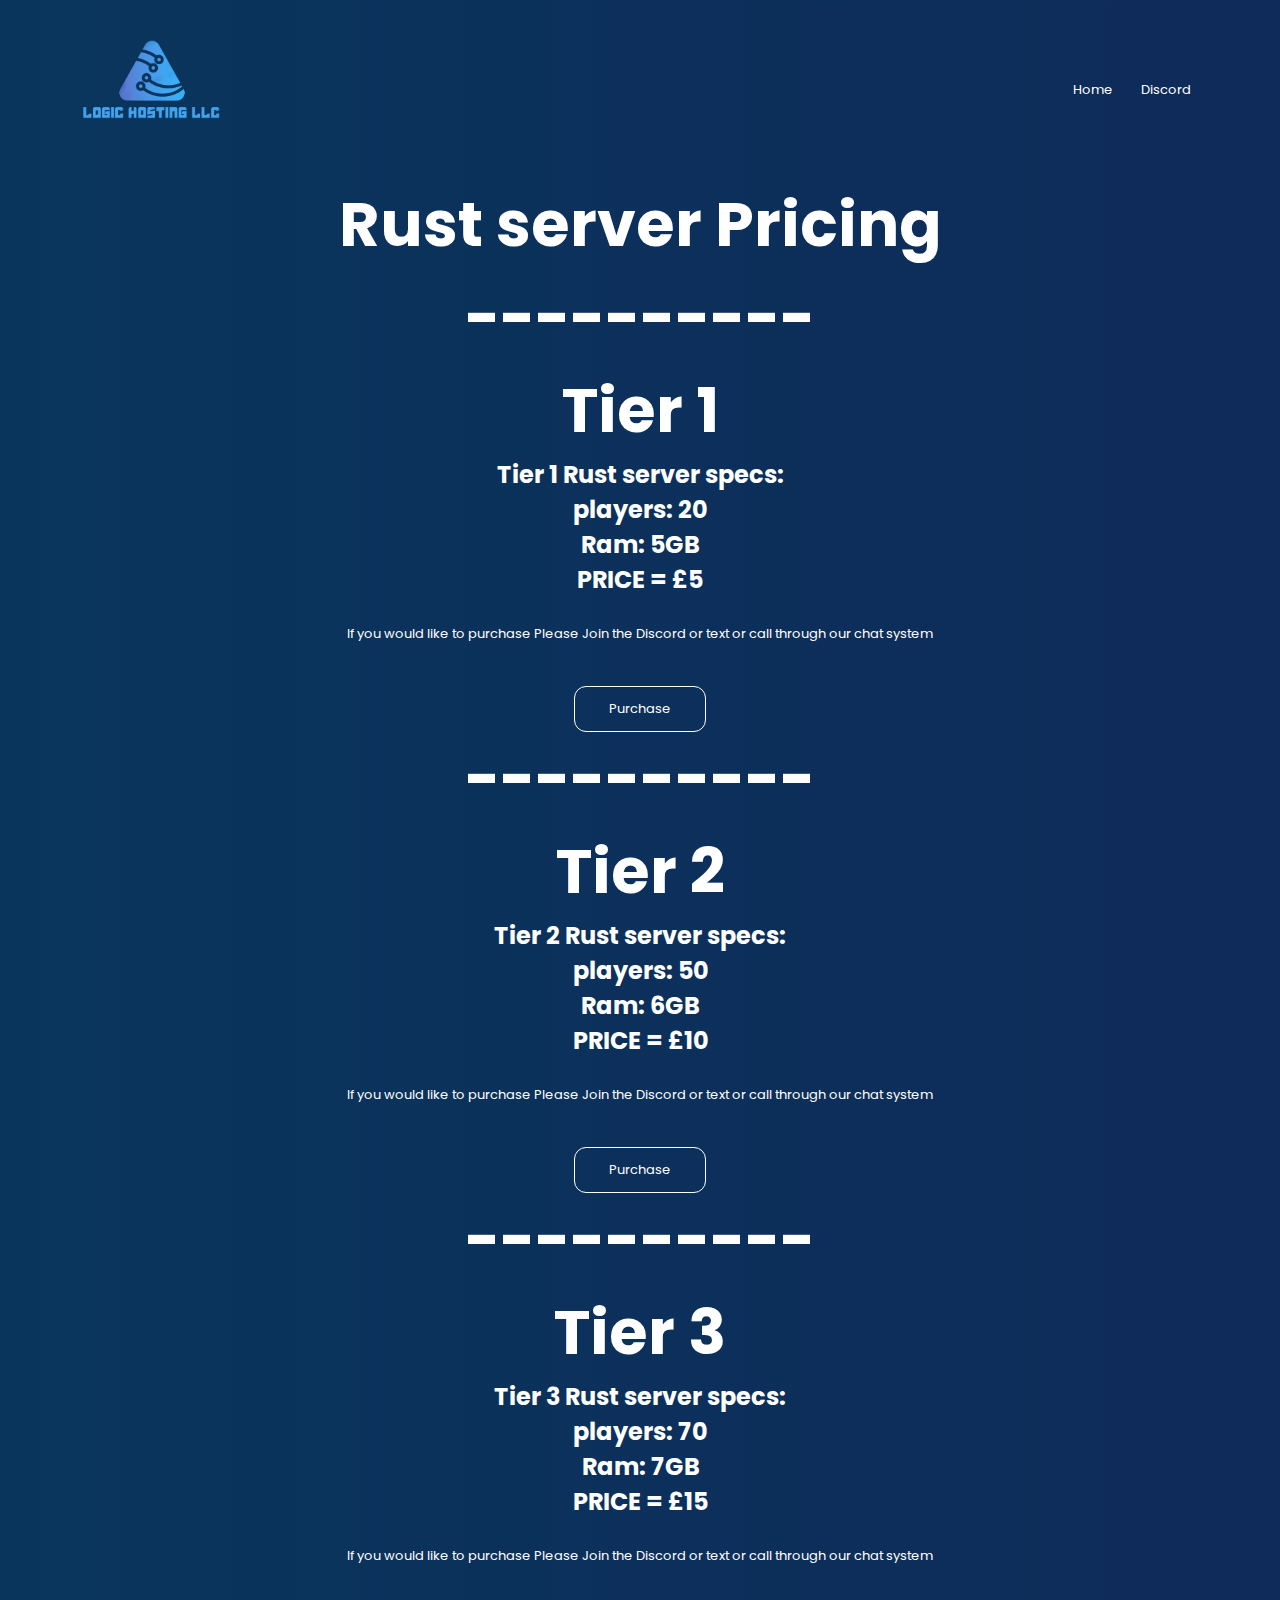
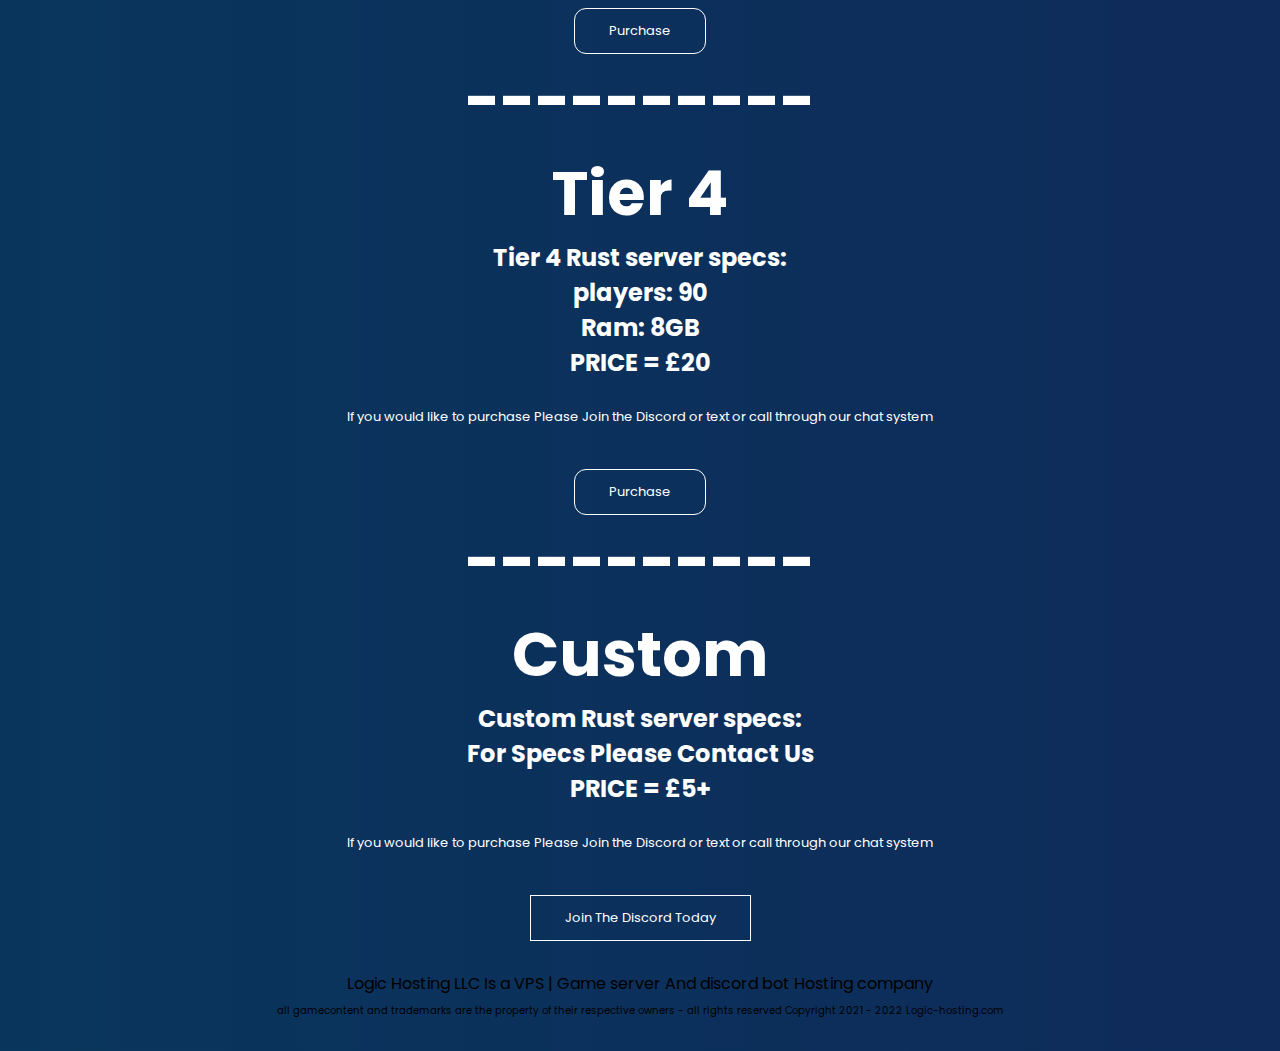
<file: products/rust.html>
<!DOCTYPE html>
<html>

<head>
  <meta charset="utf-8">
  <meta name="description" content="This is a FiveM server that loves to have new members and for people to be happy!">
  <meta name="viewport" content="with=device-wdth, initial-scale=1.0">
  <meta name="keywords" content="Hosting, Discord bot hosting, bot, discord bot">
  <meta name="author" content="Logic hosting">
  <title>Logc Hosting LLC ©</title>
  <link rel="stylesheet" href="style.css">
  <link rel="preconnect" href="https://fonts.googleapis.com">
  <link rel="preconnect" href="https://fonts.gstatic.com" crossorigin>
  <link href="https://fonts.googleapis.com/css2?family=Poppins:wght@100;200;300;400;600;700&display=swap"
    rel="stylesheet">
  <link rel="stylesheet" href="https://stackpath.bootstrapcdn.com/font-awesome/4.7.0/css/font-awesome.min.css">
  <meta name="copyrighted-site-verification" content="a6c0907adc189c9d" />
  <link rel="shortcut icon" type="image/png" href="images/logo.ico">
</head>

<body>
  <!--Use the below code snippet to provide real time updates to the live chat plugin without the need of copying and paste each time to your website when changes are made via PBX-->
  <call-us-selector phonesystem-url="https://1020.3cx.cloud/" party="LiveChat314679"></call-us-selector>

  <call-us phonesystem-url="https://1020.3cx.cloud/"
    style="position:fixed;font-family: Arial;z-index: 99999;--call-us-form-height:28.5vh;right: 20px; bottom: 20px;"
    id="wp-live-chat-by-3CX" minimized="true" animation-style="noanimation" party="LiveChat314679"
    minimized-style="BubbleRight" allow-call="true" allow-video="false" allow-soundnotifications="true"
    enable-mute="true" enable-onmobile="true" offline-enabled="true" enable="true" ignore-queueownership="false"
    authentication="name" show-operator-actual-name="true" channel="phone" aknowledge-received="true"
    gdpr-enabled="false" message-userinfo-format="both" message-dateformat="both" lang="browser"
    button-icon-type="default" greeting-visibility="none" greeting-offline-visibility="none" chat-delay="2000"
    enable-direct-call="true" enable-ga="false"></call-us>
  <script defer src="https://downloads-global.3cx.com/downloads/livechatandtalk/v1/callus.js"
    id="tcx-callus-js"></script>
  <section class="header">
    <nav>
      <a href="index.html"><img src="images/logo1.png"></a>
      <div class="nav-links" id="navLinks">
        <i class="fa fa-times" onclick="hideMenu()"></i>
        <ul>
          <li><a href="https://logic-hosting.com/index.html" class="home">Home</a></li>

          <li><a href="https://discord.gg/invite/Wp3rVsdfpd" class="disocrd">Discord</a></li>


        </ul>
      </div>
      <i class="fa fa-bars" onclick="showMenu()"></i>
    </nav>

    <div class="text-box">
      <h1>Rust server Pricing <br> ----------</h1>
      <h1>Tier 1</h1>
      <h2>Tier 1 Rust server specs: <br> players: 20 <br> Ram: 5GB <br> PRICE = £5</h2>
      <p>
        <font size="-1">If you would like to purchase Please Join the Discord or text or call through our chat system
        </font>
      </p>
      <a href="https://buy.stripe.com/28o8zsak74pGeMUeV7" class="hero-btn1">Purchase</a>

      <h1>----------</h1>

      <h1>Tier 2</h1>
      <h2>Tier 2 Rust server specs: <br> players: 50 <br> Ram: 6GB <br> PRICE = £10</h2>
      <p>
        <font size="-1">If you would like to purchase Please Join the Discord or text or call through our chat system
        </font>
      </p>
      <a href="https://buy.stripe.com/4gwaHAdwj8FW9sA28m" class="hero-btn1">Purchase</a>

      <h1>----------</h1>

      <h1>Tier 3</h1>
      <h2>Tier 3 Rust server specs: <br> players: 70 <br> Ram: 7GB <br> PRICE = £15</h2>
      <p>
        <font size="-1">If you would like to purchase Please Join the Discord or text or call through our chat system
        </font>
      </p>
      <a href="https://buy.stripe.com/3csbLE1NB6xObAI4gv" class="hero-btn1">Purchase</a>

      <h1>----------</h1>

      <h1>Tier 4</h1>
      <h2>Tier 4 Rust server specs: <br> players: 90 <br> Ram: 8GB <br> PRICE = £20</h2>
      <p>
        <font size="-1">If you would like to purchase Please Join the Discord or text or call through our chat system
        </font>
      </p>
      <a href="https://buy.stripe.com/fZe4jc2RF2hy9sAcN2" class="hero-btn1">Purchase</a>

      <h1>----------</h1>

      <h1>Custom</h1>
      <h2>Custom Rust server specs: <br> For Specs Please Contact Us <br> PRICE = £5+</h2>
      <p>
        <font size="-1">If you would like to purchase Please Join the Discord or text or call through our chat system
        </font>
      </p>


      <a href="Https://discord.com/Wp3rVsdfpd" class="hero-btn">Join The Discord Today</a>

    </div>

    <section class="footer">

      <p>Logic Hosting LLC Is a VPS | Game server And discord bot Hosting company</p>
      <p2>
        <font size="-2">all gamecontent and trademarks are the property of their respective owners - all rights reserved
          Copyright 2021 - 2022 Logic-hosting.com
      </p2>

    </section>


  </section>





  <!------JavaScript for Toggle Menu-------->
  <script>

    var navLinks = document.getElementById("navLinks");
    function showMenu() {
      navLinks.style.right = "0";
    }
    function hideMenu() {
      navLinks.style.right = "-200px";
    }

  </script>

</body>

</html>
</file>
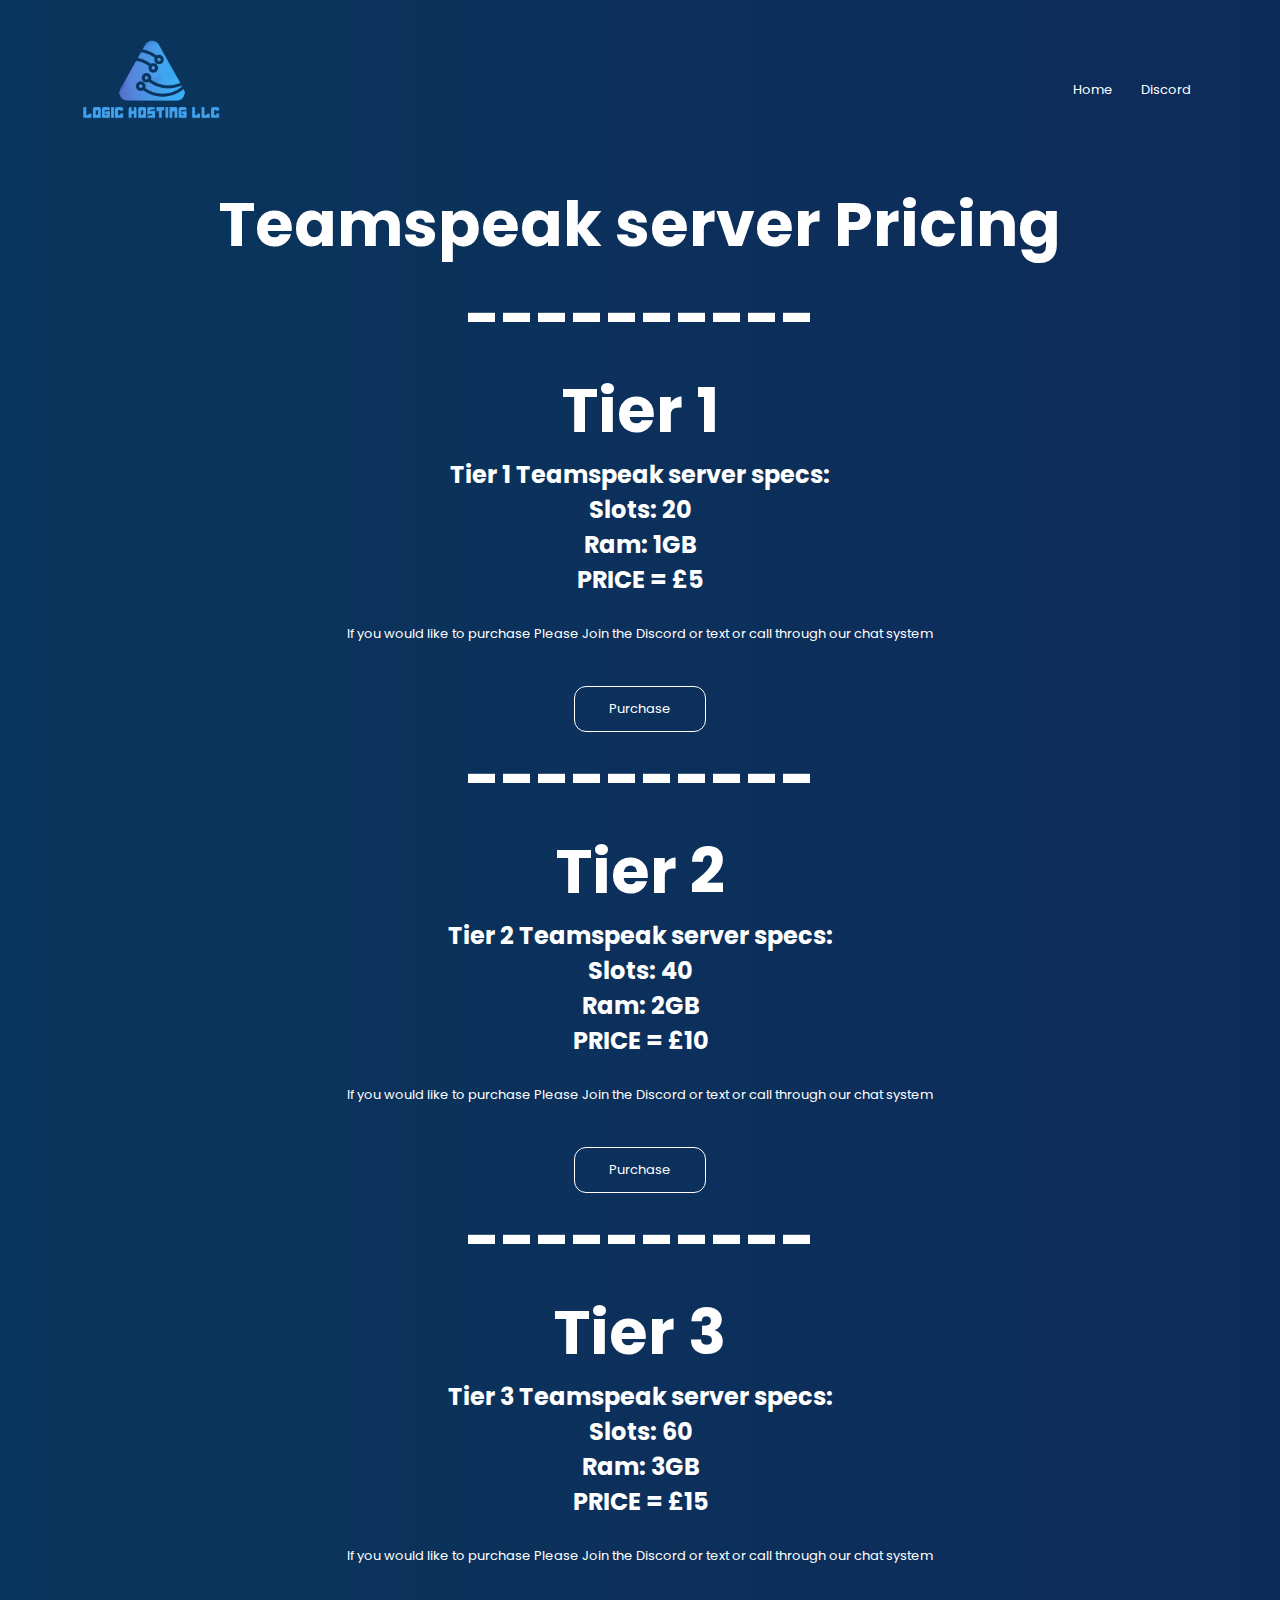
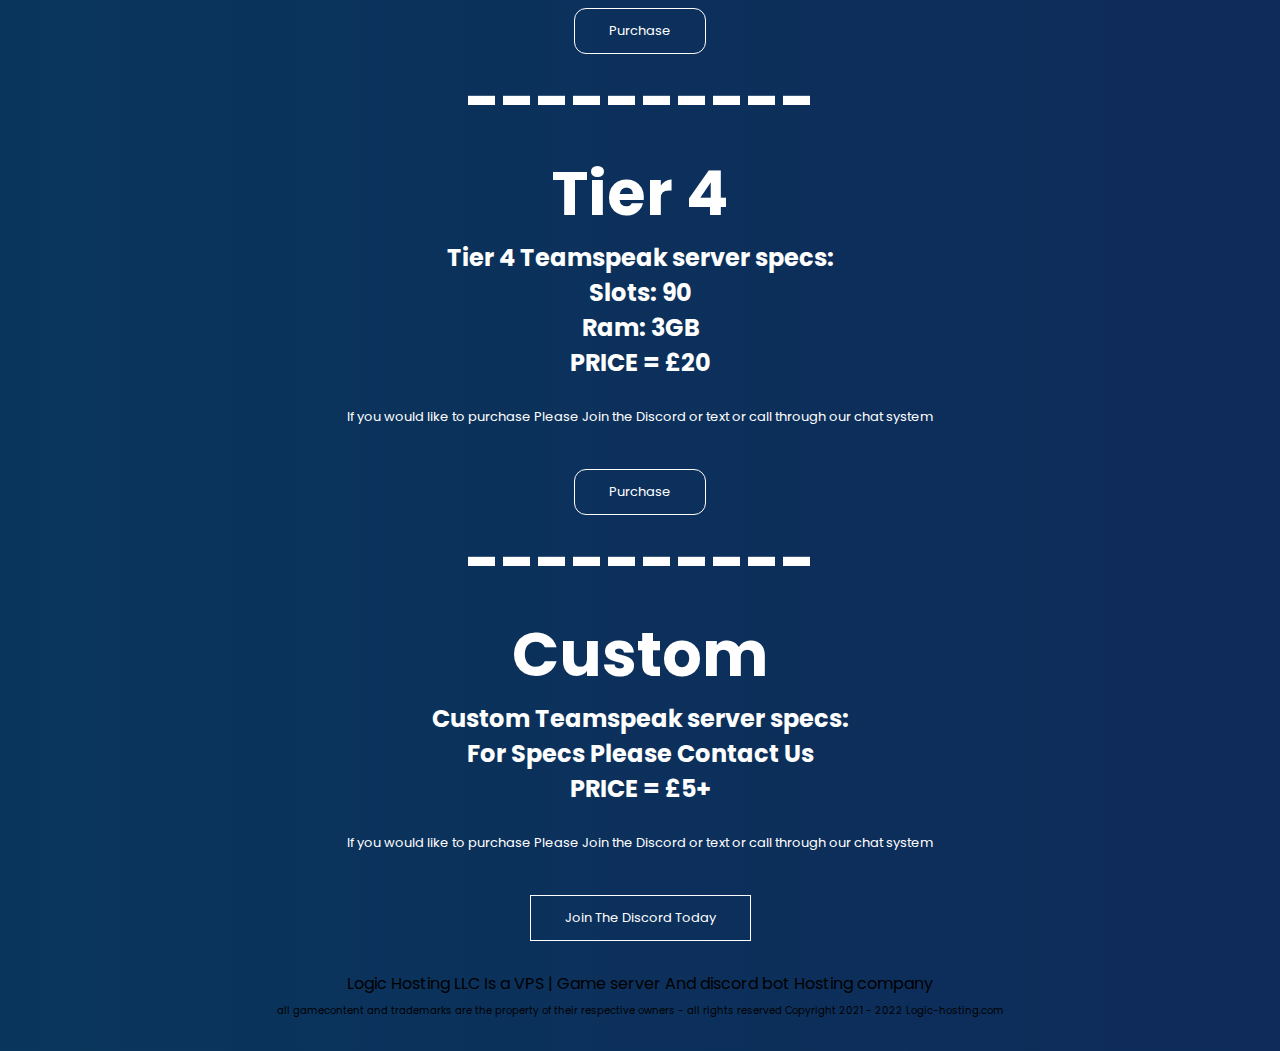
<file: products/teamspeak.html>
<!DOCTYPE html>
<html>

<head>
  <meta charset="utf-8">
  <meta name="description" content="This is a FiveM server that loves to have new members and for people to be happy!">
  <meta name="viewport" content="with=device-wdth, initial-scale=1.0">
  <meta name="keywords" content="Hosting, Discord bot hosting, bot, discord bot">
  <meta name="author" content="Logic hosting">
  <title>Logc Hosting LLC ©</title>
  <link rel="stylesheet" href="style.css">
  <link rel="preconnect" href="https://fonts.googleapis.com">
  <link rel="preconnect" href="https://fonts.gstatic.com" crossorigin>
  <link href="https://fonts.googleapis.com/css2?family=Poppins:wght@100;200;300;400;600;700&display=swap"
    rel="stylesheet">
  <link rel="stylesheet" href="https://stackpath.bootstrapcdn.com/font-awesome/4.7.0/css/font-awesome.min.css">
  <meta name="copyrighted-site-verification" content="a6c0907adc189c9d" />
  <link rel="shortcut icon" type="image/png" href="images/logo.ico">
</head>

<body>
  <!--Use the below code snippet to provide real time updates to the live chat plugin without the need of copying and paste each time to your website when changes are made via PBX-->
  <call-us-selector phonesystem-url="https://1020.3cx.cloud/" party="LiveChat314679"></call-us-selector>

  <call-us phonesystem-url="https://1020.3cx.cloud/"
    style="position:fixed;font-family: Arial;z-index: 99999;--call-us-form-height:28.5vh;right: 20px; bottom: 20px;"
    id="wp-live-chat-by-3CX" minimized="true" animation-style="noanimation" party="LiveChat314679"
    minimized-style="BubbleRight" allow-call="true" allow-video="false" allow-soundnotifications="true"
    enable-mute="true" enable-onmobile="true" offline-enabled="true" enable="true" ignore-queueownership="false"
    authentication="name" show-operator-actual-name="true" channel="phone" aknowledge-received="true"
    gdpr-enabled="false" message-userinfo-format="both" message-dateformat="both" lang="browser"
    button-icon-type="default" greeting-visibility="none" greeting-offline-visibility="none" chat-delay="2000"
    enable-direct-call="true" enable-ga="false"></call-us>
  <script defer src="https://downloads-global.3cx.com/downloads/livechatandtalk/v1/callus.js"
    id="tcx-callus-js"></script>
  <section class="header">
    <nav>
      <a href="index.html"><img src="images/logo1.png"></a>
      <div class="nav-links" id="navLinks">
        <i class="fa fa-times" onclick="hideMenu()"></i>
        <ul>
          <li><a href="https://logic-hosting.com/index.html" class="home">Home</a></li>

          <li><a href="https://discord.gg/invite/Wp3rVsdfpd" class="disocrd">Discord</a></li>


        </ul>
      </div>
      <i class="fa fa-bars" onclick="showMenu()"></i>
    </nav>

    <div class="text-box">
      <h1>Teamspeak server Pricing <br> ----------</h1>
      <h1>Tier 1</h1>
      <h2>Tier 1 Teamspeak server specs: <br> Slots: 20 <br> Ram: 1GB <br> PRICE = £5</h2>
      <p>
        <font size="-1">If you would like to purchase Please Join the Discord or text or call through our chat system
        </font>
      </p>
      <a href="https://buy.stripe.com/8wM7voeAng8o8owbIR" class="hero-btn1">Purchase</a>

      <h1>----------</h1>

      <h1>Tier 2</h1>
      <h2>Tier 2 Teamspeak server specs: <br> Slots: 40 <br> Ram: 2GB <br> PRICE = £10</h2>
      <p>
        <font size="-1">If you would like to purchase Please Join the Discord or text or call through our chat system
        </font>
      </p>
      <a href="https://buy.stripe.com/bIYg1U4ZN9K06go7sC" class="hero-btn1">Purchase</a>

      <h1>----------</h1>

      <h1>Tier 3</h1>
      <h2>Tier 3 Teamspeak server specs: <br> Slots: 60 <br> Ram: 3GB <br> PRICE = £15</h2>
      <p>
        <font size="-1">If you would like to purchase Please Join the Discord or text or call through our chat system
        </font>
      </p>
      <a href="https://buy.stripe.com/6oE6rkbob3lCfQY8wH" class="hero-btn1">Purchase</a>

      <h1>----------</h1>

      <h1>Tier 4</h1>
      <h2>Tier 4 Teamspeak server specs: <br> Slots: 90 <br> Ram: 3GB <br> PRICE = £20</h2>
      <p>
        <font size="-1">If you would like to purchase Please Join the Discord or text or call through our chat system
        </font>
      </p>
      <a href="https://buy.stripe.com/fZeaHAbob09q9sA5kw" class="hero-btn1">Purchase</a>

      <h1>----------</h1>

      <h1>Custom</h1>
      <h2>Custom Teamspeak server specs: <br> For Specs Please Contact Us <br> PRICE = £5+</h2>
      <p>
        <font size="-1">If you would like to purchase Please Join the Discord or text or call through our chat system
        </font>
      </p>


      <a href="Https://discord.com/Wp3rVsdfpd" class="hero-btn">Join The Discord Today</a>

    </div>

    <section class="footer">

      <p>Logic Hosting LLC Is a VPS | Game server And discord bot Hosting company</p>
      <p2>
        <font size="-2">all gamecontent and trademarks are the property of their respective owners - all rights reserved
          Copyright 2021 - 2022 Logic-hosting.com
      </p2>

    </section>


  </section>





  <!------JavaScript for Toggle Menu-------->
  <script>

    var navLinks = document.getElementById("navLinks");
    function showMenu() {
      navLinks.style.right = "0";
    }
    function hideMenu() {
      navLinks.style.right = "-200px";
    }

  </script>

</body>

</html>
</file>
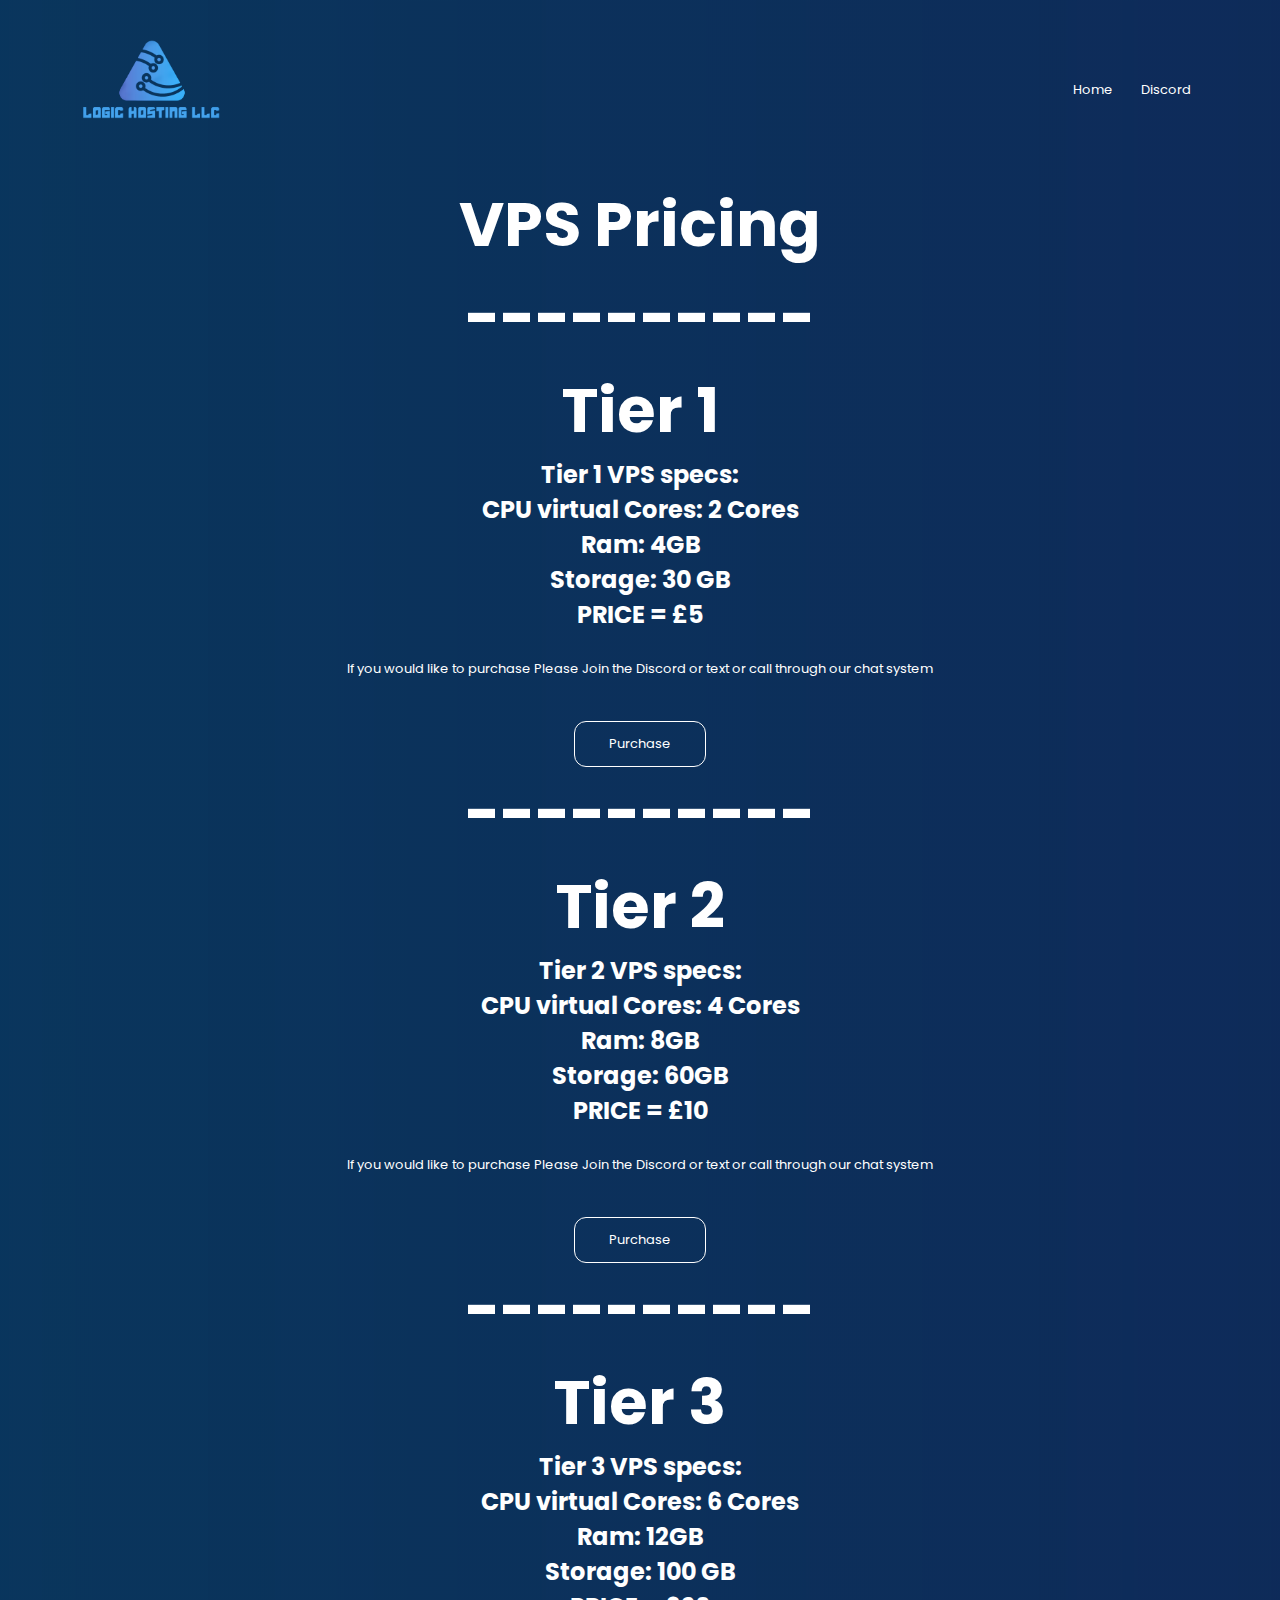
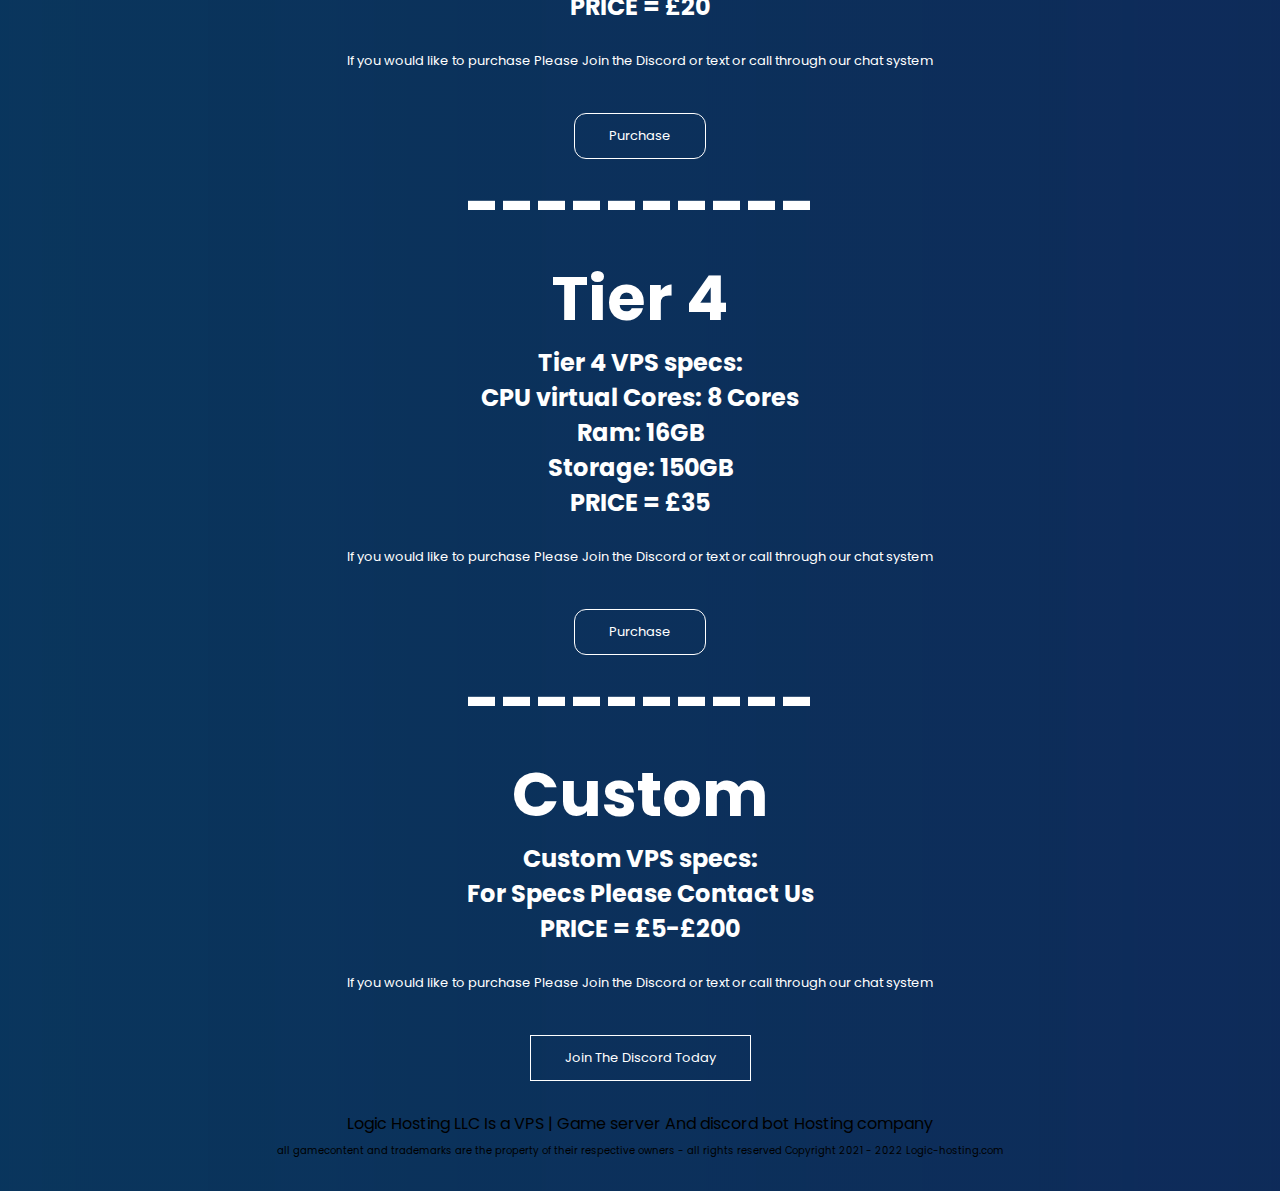
<file: products/VPS.html>
<!DOCTYPE html>
<html>

<head>
  <meta charset="utf-8">
  <meta name="description" content="This is a FiveM server that loves to have new members and for people to be happy!">
  <meta name="viewport" content="with=device-wdth, initial-scale=1.0">
  <meta name="keywords" content="Hosting, Discord bot hosting, bot, discord bot">
  <meta name="author" content="Logic hosting">
  <title>Logc Hosting LLC ©</title>
  <link rel="stylesheet" href="style.css">
  <link rel="preconnect" href="https://fonts.googleapis.com">
  <link rel="preconnect" href="https://fonts.gstatic.com" crossorigin>
  <link href="https://fonts.googleapis.com/css2?family=Poppins:wght@100;200;300;400;600;700&display=swap"
    rel="stylesheet">
  <link rel="stylesheet" href="https://stackpath.bootstrapcdn.com/font-awesome/4.7.0/css/font-awesome.min.css">
  <meta name="copyrighted-site-verification" content="a6c0907adc189c9d" />
  <link rel="shortcut icon" type="image/png" href="images/logo.ico">
</head>

<body>
  <!--Use the below code snippet to provide real time updates to the live chat plugin without the need of copying and paste each time to your website when changes are made via PBX-->
  <call-us-selector phonesystem-url="https://1020.3cx.cloud/" party="LiveChat314679"></call-us-selector>

  <call-us phonesystem-url="https://1020.3cx.cloud/"
    style="position:fixed;font-family: Arial;z-index: 99999;--call-us-form-height:28.5vh;right: 20px; bottom: 20px;"
    id="wp-live-chat-by-3CX" minimized="true" animation-style="noanimation" party="LiveChat314679"
    minimized-style="BubbleRight" allow-call="true" allow-video="false" allow-soundnotifications="true"
    enable-mute="true" enable-onmobile="true" offline-enabled="true" enable="true" ignore-queueownership="false"
    authentication="name" show-operator-actual-name="true" channel="phone" aknowledge-received="true"
    gdpr-enabled="false" message-userinfo-format="both" message-dateformat="both" lang="browser"
    button-icon-type="default" greeting-visibility="none" greeting-offline-visibility="none" chat-delay="2000"
    enable-direct-call="true" enable-ga="false"></call-us>
  <script defer src="https://downloads-global.3cx.com/downloads/livechatandtalk/v1/callus.js"
    id="tcx-callus-js"></script>
  <section class="header">
    <nav>
      <a href="index.html"><img src="images/logo1.png"></a>
      <div class="nav-links" id="navLinks">
        <i class="fa fa-times" onclick="hideMenu()"></i>
        <ul>
          <li><a href="https://logic-hosting.com/index.html" class="home">Home</a></li>

          <li><a href="https://discord.gg/invite/Wp3rVsdfpd" class="disocrd">Discord</a></li>


        </ul>
      </div>
      <i class="fa fa-bars" onclick="showMenu()"></i>
    </nav>

    <div class="text-box">
      <h1>VPS Pricing <br> ----------</h1>
      <h1>Tier 1</h1>
      <h2>Tier 1 VPS specs: <br> CPU virtual Cores: 2 Cores <br> Ram: 4GB <br> Storage: 30 GB <br> PRICE = £5</h2>
      <p>
        <font size="-1">If you would like to purchase Please Join the Discord or text or call through our chat system
        </font>
      </p>
      <a href="https://buy.stripe.com/00g6rkcsfbS8eMU8wy" class="hero-btn1">Purchase</a>

      <h1>----------</h1>

      <h1>Tier 2</h1>
      <h2>Tier 2 VPS specs: <br> CPU virtual Cores: 4 Cores <br> Ram: 8GB <br> Storage: 60GB <br> PRICE = £10</h2>
      <p>
        <font size="-1">If you would like to purchase Please Join the Discord or text or call through our chat system
        </font>
      </p>
      <a href="https://buy.stripe.com/4gwdTMgIv9K0dIQ001" class="hero-btn1">Purchase</a>

      <h1>----------</h1>

      <h1>Tier 3</h1>
      <h2>Tier 3 VPS specs: <br> CPU virtual Cores: 6 Cores <br> Ram: 12GB <br> Storage: 100 GB <br> PRICE = £20</h2>
      <p>
        <font size="-1">If you would like to purchase Please Join the Discord or text or call through our chat system
        </font>
      </p>
      <a href="https://buy.stripe.com/28obLEbobcWc9sA9AD" class="hero-btn1">Purchase</a>

      <h1>----------</h1>

      <h1>Tier 4</h1>
      <h2>Tier 4 VPS specs: <br> CPU virtual Cores: 8 Cores <br> Ram: 16GB <br> Storage: 150GB <br> PRICE = £35</h2>
      <p>
        <font size="-1">If you would like to purchase Please Join the Discord or text or call through our chat system
        </font>
      </p>
      <a href="https://buy.stripe.com/3cs8zsak7f4k34c7sw" class="hero-btn1">Purchase</a>

      <h1>----------</h1>

      <h1>Custom</h1>
      <h2>Custom VPS specs: <br> For Specs Please Contact Us <br> PRICE = £5-£200</h2>
      <p>
        <font size="-1">If you would like to purchase Please Join the Discord or text or call through our chat system
        </font>
      </p>


      <a href="Https://discord.com/Wp3rVsdfpd" class="hero-btn">Join The Discord Today</a>

    </div>

    <section class="footer">

      <p>Logic Hosting LLC Is a VPS | Game server And discord bot Hosting company</p>
      <p2>
        <font size="-2">all gamecontent and trademarks are the property of their respective owners - all rights reserved
          Copyright 2021 - 2022 Logic-hosting.com
      </p2>

    </section>


  </section>





  <!------JavaScript for Toggle Menu-------->
  <script>

    var navLinks = document.getElementById("navLinks");
    function showMenu() {
      navLinks.style.right = "0";
    }
    function hideMenu() {
      navLinks.style.right = "-200px";
    }

  </script>

</body>

</html>
</file>
<file: style.css>
*{
    margin: 0;
    padding: 0;
    font-family: 'Poppins', sans-serif;
}
.copyrighted-badge{
    image-position: right-conor;
}

.header{
    min-height: 100vh;
    width: 100%;
    background-image: linear-gradient(rgba(4,9,30,0.7),rgba(4,9,30,0.7)),url(images/background.png);
    background-position: center;
    background-size: cover;
    position: relative;
}
nav{
    display: flex;
    padding: 2% 6%;
    justify-content: space-between;
    align-items: center;
}
nav img{
    width: 150px;
}
.nav-links{
    flex: 1;
    text-align: right;
}
.nav-links ul li{
    list-style: none;
    display: inline-block;
    padding: 8px 12px;
    position: relative;
}
.nav-links ul li a{
    color: #fff;
    text-decoration: none;
    font-size: 13px;
}
.nav-links ul li::after{
    content: '';
    width: 0%;
    height: 2px;
    background: #009688;
    display: block;
    margin: auto;
    transition: 0.5s;
}
.nav-links ul li:hover::after{
    width: 100%;
}
.text-box{
    color: #fff;
    text-align: center;
}
.text-box h1{
    font-size: 62px;
}
.text-box p{
    margin: 19px 0 40px;
    font-size: 20px;
    color: #fff;
}
.hero-btn{
    display: inline-block;
    text-decoration: none;
    color: #fff;
    border: 1px solid #fff;
    padding: 12px 34px;
    font-size: 13px;
    background: transparent;
    position: relative;
    cursor: pointer;
}
.hero-btn1{
    display: inline-block;
    text-decoration: none;
    color: #fff;
    border: 1px solid #fff;
    padding: 12px 34px;
    font-size: 13px;
    background: transparent;
    position: relative;
    cursor: pointer;
}
.hero-btn1{border-radius: 12px;}
.hero-btn:hover{
    border: 1px solid #000001;
    background: #009688;
    transition: 1s;
}
.hero-btn1:hover{
    border: 1px solid #000001;
    background: #FF0000;
    transition: 1s;
}

nav .fa{
    display: none;
}

@media(max-width: 700px){
    .text-box h1{
        font-size: 20px;
    }
    .nav-links ul li{
        display: block;
    }
    .nav-links{
        position: absolute;
        background: #f44336;
        height: 100vh;
        width: 200px;
        top: 0;
        right: -200px;
        text-align: left;
        z-index: 2;
        transition: 1s;
        
    }
    nav .fa{
        display: block;
        color: #fff;
        margin: 10px;
        font-size: 22px;
        cursor: pointer;
    }
    .nav-links ul{
        padding: 30px;
    }
}


/*--------------footer-------------*/

.footer{
    width: 100%;
    text-align: center;
    padding: 30px 0;
}

.footer h4{
    margin-bottom: 25px;
    margin-top: 20px;
    font-weight: 600;
}

<style>
.linkbutton {
  display: inline-block;
  padding: 10px;
  margin: 5px;
  background: #8a110b;
  color: #fff;
  text-decoration: none;
}
</style>


button{
  width: 200px;
  padding: 15px 0;
  text-align: center;
  margin: 20px 10px;
  border-radius: 25px;
  font-weight: bold;
  border: 2px solid #009688;
  background: transparent;
  color: #fff;
  cursor: pointer;
}


.button {
  display: inline-block;
    text-decoration: none;
    color: #fff;
    border: 1px solid #fff;
    padding: 12px 34px;
    font-size: 13px;
    background: transparent;
    position: relative;
    cursor: pointer;
}

.rounded-corners {
  border-radius: 10px;
}

.button:hover{
    border: 1px solid #000001;
    background: #009688;
    transition: 1s;
}
</file>
<file: products/style.css>
*{
    margin: 0;
    padding: 0;
    font-family: 'Poppins', sans-serif;
}
.copyrighted-badge{
    image-position: right-conor;
}

.header{
    min-height: 100vh;
    width: 100%;
    background-image: linear-gradient(rgba(4,9,30,0.7),rgba(4,9,30,0.7)),url(images/background.png);
    background-position: center;
    background-size: cover;
    position: relative;
}
nav{
    display: flex;
    padding: 2% 6%;
    justify-content: space-between;
    align-items: center;
}
nav img{
    width: 150px;
}
.nav-links{
    flex: 1;
    text-align: right;
}
.nav-links ul li{
    list-style: none;
    display: inline-block;
    padding: 8px 12px;
    position: relative;
}
.nav-links ul li a{
    color: #fff;
    text-decoration: none;
    font-size: 13px;
}
.nav-links ul li::after{
    content: '';
    width: 0%;
    height: 2px;
    background: #009688;
    display: block;
    margin: auto;
    transition: 0.5s;
}
.nav-links ul li:hover::after{
    width: 100%;
}
.text-box{
    color: #fff;
    text-align: center;
}
.text-box h1{
    font-size: 62px;
}
.text-box p{
    margin: 19px 0 40px;
    font-size: 20px;
    color: #fff;
}
.hero-btn{
    display: inline-block;
    text-decoration: none;
    color: #fff;
    border: 1px solid #fff;
    padding: 12px 34px;
    font-size: 13px;
    background: transparent;
    position: relative;
    cursor: pointer;
}
.hero-btn1{
    display: inline-block;
    text-decoration: none;
    color: #fff;
    border: 1px solid #fff;
    padding: 12px 34px;
    font-size: 13px;
    background: transparent;
    position: relative;
    cursor: pointer;
}
.hero-btn1{border-radius: 12px;}
.hero-btn:hover{
    border: 1px solid #000001;
    background: #009688;
    transition: 1s;
}
.hero-btn1:hover{
    border: 1px solid #000001;
    background: #FF0000;
    transition: 1s;
}

nav .fa{
    display: none;
}

@media(max-width: 700px){
    .text-box h1{
        font-size: 20px;
    }
    .nav-links ul li{
        display: block;
    }
    .nav-links{
        position: absolute;
        background: #f44336;
        height: 100vh;
        width: 200px;
        top: 0;
        right: -200px;
        text-align: left;
        z-index: 2;
        transition: 1s;
        
    }
    nav .fa{
        display: block;
        color: #fff;
        margin: 10px;
        font-size: 22px;
        cursor: pointer;
    }
    .nav-links ul{
        padding: 30px;
    }
}


/*--------------footer-------------*/

.footer{
    width: 100%;
    text-align: center;
    padding: 30px 0;
}

.footer h4{
    margin-bottom: 25px;
    margin-top: 20px;
    font-weight: 600;
}

<style>
.linkbutton {
  display: inline-block;
  padding: 10px;
  margin: 5px;
  background: #8a110b;
  color: #fff;
  text-decoration: none;
}
</style>


button{
  width: 200px;
  padding: 15px 0;
  text-align: center;
  margin: 20px 10px;
  border-radius: 25px;
  font-weight: bold;
  border: 2px solid #009688;
  background: transparent;
  color: #fff;
  cursor: pointer;
}


.button {
  display: inline-block;
    text-decoration: none;
    color: #fff;
    border: 1px solid #fff;
    padding: 12px 34px;
    font-size: 13px;
    background: transparent;
    position: relative;
    cursor: pointer;
}

.rounded-corners {
  border-radius: 10px;
}

.button:hover{
    border: 1px solid #000001;
    background: #009688;
    transition: 1s;
}
</file>
